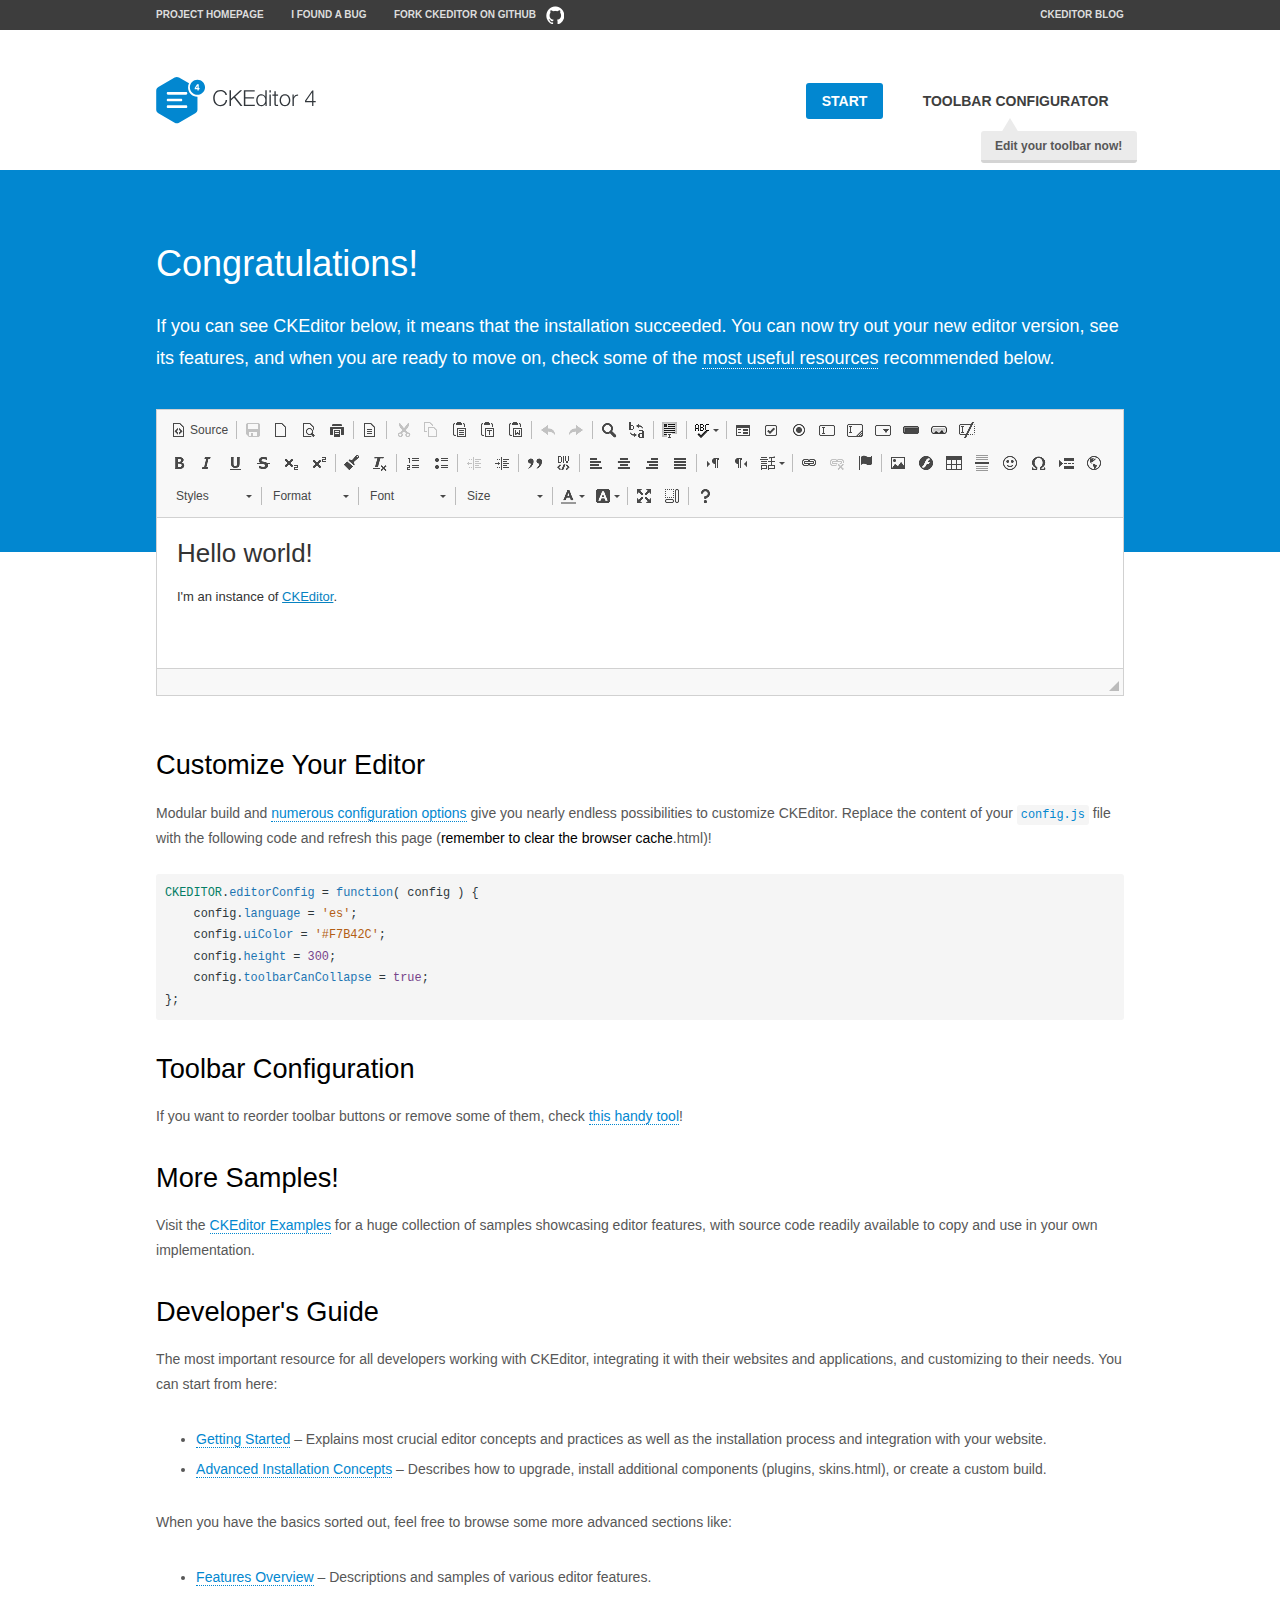
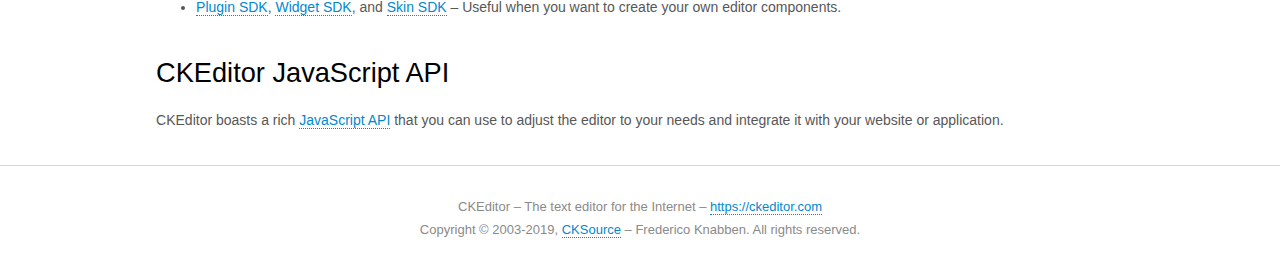
<file: admin/ckeditor/samples/index.html>
<!DOCTYPE html>
<!--
Copyright (c) 2003-2019, CKSource - Frederico Knabben. All rights reserved.
For licensing, see LICENSE.md or https://ckeditor.com/legal/ckeditor-oss-license
-->
<html lang="en">
<head>
	<meta charset="utf-8">
	<title>CKEditor Sample</title>
	<script src="../ckeditor.js"></script>
	<script src="js/sample.js"></script>
	<link rel="stylesheet" href="css/samples.css">
	<link rel="stylesheet" href="toolbarconfigurator/lib/codemirror/neo.css">
	<meta name="viewport" content="width=device-width,initial-scale=1">
	<meta name="description" content="Try the latest sample of CKEditor 4 and learn more about customizing your WYSIWYG editor with endless possibilities.">
</head>
<body id="main">

<nav class="navigation-a">
	<div class="grid-container">
		<ul class="navigation-a-left grid-width-70">
			<li><a href="https://ckeditor.com/ckeditor-4/">Project Homepage</a></li>
			<li><a href="https://github.com/ckeditor/ckeditor4/issues">I found a bug</a></li>
			<li><a href="https://github.com/ckeditor/ckeditor4" class="icon-pos-right icon-navigation-a-github">Fork CKEditor on GitHub</a></li>
		</ul>
		<ul class="navigation-a-right grid-width-30">
			<li><a href="https://ckeditor.com/blog/">CKEditor Blog</a></li>
		</ul>
	</div>
</nav>

<header class="header-a">
	<div class="grid-container">
		<h1 class="header-a-logo grid-width-30">
			<a href="index.html"><img src="img/logo.svg" onerror="this.src='img/logo.png'; this.onerror=null;" alt="CKEditor Sample"></a>
		</h1>

		<nav class="navigation-b grid-width-70">
			<ul>
				<li><a href="index.html" class="button-a button-a-background">Start</a></li>
				<li><a href="toolbarconfigurator/index.html" class="button-a">Toolbar configurator <span class="balloon-a balloon-a-nw">Edit your toolbar now!</span></a></li>
			</ul>
		</nav>
	</div>
</header>

<main>
	<div class="adjoined-top">
		<div class="grid-container">
			<div class="content grid-width-100">
				<h1>Congratulations!</h1>
				<p>
					If you can see CKEditor below, it means that the installation succeeded.
					You can now try out your new editor version, see its features, and when you are ready to move on, check some of the <a href="#sample-customize">most useful resources</a> recommended below.
				</p>
			</div>
		</div>
	</div>
	<div class="adjoined-bottom">
		<div class="grid-container">
			<div class="grid-width-100">
				<div id="editor">
					<h1>Hello world!</h1>
					<p>I'm an instance of <a href="https://ckeditor.com">CKEditor</a>.</p>
				</div>
			</div>
		</div>
	</div>

	<div class="grid-container">
		<div class="content grid-width-100">
			<section id="sample-customize">
				<h2>Customize Your Editor</h2>
				<p>Modular build and <a href="https://ckeditor.com/docs/ckeditor4/latest/guide/dev_configuration.html">numerous configuration options</a> give you nearly endless possibilities to customize CKEditor. Replace the content of your <code><a href="../config.js">config.js</a></code> file with the following code and refresh this page (<strong>remember to clear the browser cache</strong>.html)!</p>
		<pre class="cm-s-neo CodeMirror"><code><span style="padding-right: 0.1px;"><span class="cm-variable">CKEDITOR</span>.<span class="cm-property">editorConfig</span> <span class="cm-operator">=</span> <span class="cm-keyword">function</span>( <span class="cm-def">config</span> ) {</span>
<span style="padding-right: 0.1px;"><span class="cm-tab">	</span><span class="cm-variable-2">config</span>.<span class="cm-property">language</span> <span class="cm-operator">=</span> <span class="cm-string">'es'</span>;</span>
<span style="padding-right: 0.1px;"><span class="cm-tab">	</span><span class="cm-variable-2">config</span>.<span class="cm-property">uiColor</span> <span class="cm-operator">=</span> <span class="cm-string">'#F7B42C'</span>;</span>
<span style="padding-right: 0.1px;"><span class="cm-tab">	</span><span class="cm-variable-2">config</span>.<span class="cm-property">height</span> <span class="cm-operator">=</span> <span class="cm-number">300</span>;</span>
<span style="padding-right: 0.1px;"><span class="cm-tab">	</span><span class="cm-variable-2">config</span>.<span class="cm-property">toolbarCanCollapse</span> <span class="cm-operator">=</span> <span class="cm-atom">true</span>;</span>
<span style="padding-right: 0.1px;">};</span></code></pre>
			</section>

			<section>
				<h2>Toolbar Configuration</h2>
				<p>If you want to reorder toolbar buttons or remove some of them, check <a href="toolbarconfigurator/index.html">this handy tool</a>!</p>
			</section>

			<section>
				<h2>More Samples!</h2>
				<p>Visit the <a href="https://ckeditor.com/docs/ckeditor4/latest/examples/index.html">CKEditor Examples</a> for a huge collection of samples showcasing editor features, with source code readily available to copy and use in your own implementation.</p>
			</section>

			<section>
				<h2>Developer's Guide</h2>
				<p>The most important resource for all developers working with CKEditor, integrating it with their websites and applications, and customizing to their needs. You can start from here:</p>
				<ul>
					<li><a href="https://ckeditor.com/docs/ckeditor4/latest/guide/dev_installation.html">Getting Started</a> &ndash; Explains most crucial editor concepts and practices as well as the installation process and integration with your website.</li>
					<li><a href="https://ckeditor.com/docs/ckeditor4/latest/guide/dev_advanced_installation.html">Advanced Installation Concepts</a> &ndash; Describes how to upgrade, install additional components (plugins, skins.html), or create a custom build.</li>
				</ul>
					<p>When you have the basics sorted out, feel free to browse some more advanced sections like:</p>
				<ul>
					<li><a href="https://ckeditor.com/docs/ckeditor4/latest/features/index.html">Features Overview</a> &ndash; Descriptions and samples of various editor features.</li>
					<li><a href="https://ckeditor.com/docs/ckeditor4/latest/guide/plugin_sdk_intro.html">Plugin SDK</a>, <a href="https://ckeditor.com/docs/ckeditor4/latest/guide/widget_sdk_intro.html">Widget SDK</a>, and <a href="https://ckeditor.com/docs/ckeditor4/latest/guide/skin_sdk_intro.html">Skin SDK</a> &ndash; Useful when you want to create your own editor components.</li>
				</ul>
			</section>

			<section>
				<h2>CKEditor JavaScript API</h2>
				<p>CKEditor boasts a rich <a href="https://ckeditor.com/docs/ckeditor4/latest/api/index.html">JavaScript API</a> that you can use to adjust the editor to your needs and integrate it with your website or application.</p>
			</section>
		</div>
	</div>
</main>

<footer class="footer-a grid-container">
	<div class="grid-container">
		<p class="grid-width-100">
			CKEditor &ndash; The text editor for the Internet &ndash; <a class="samples" href="https://ckeditor.com/">https://ckeditor.com</a>
		</p>
		<p class="grid-width-100" id="copy">
			Copyright &copy; 2003-2019, <a class="samples" href="https://cksource.com/">CKSource</a> &ndash; Frederico Knabben. All rights reserved.
		</p>
	</div>
</footer>
<script>
	initSample();
</script>

</body>
</html>
</file>
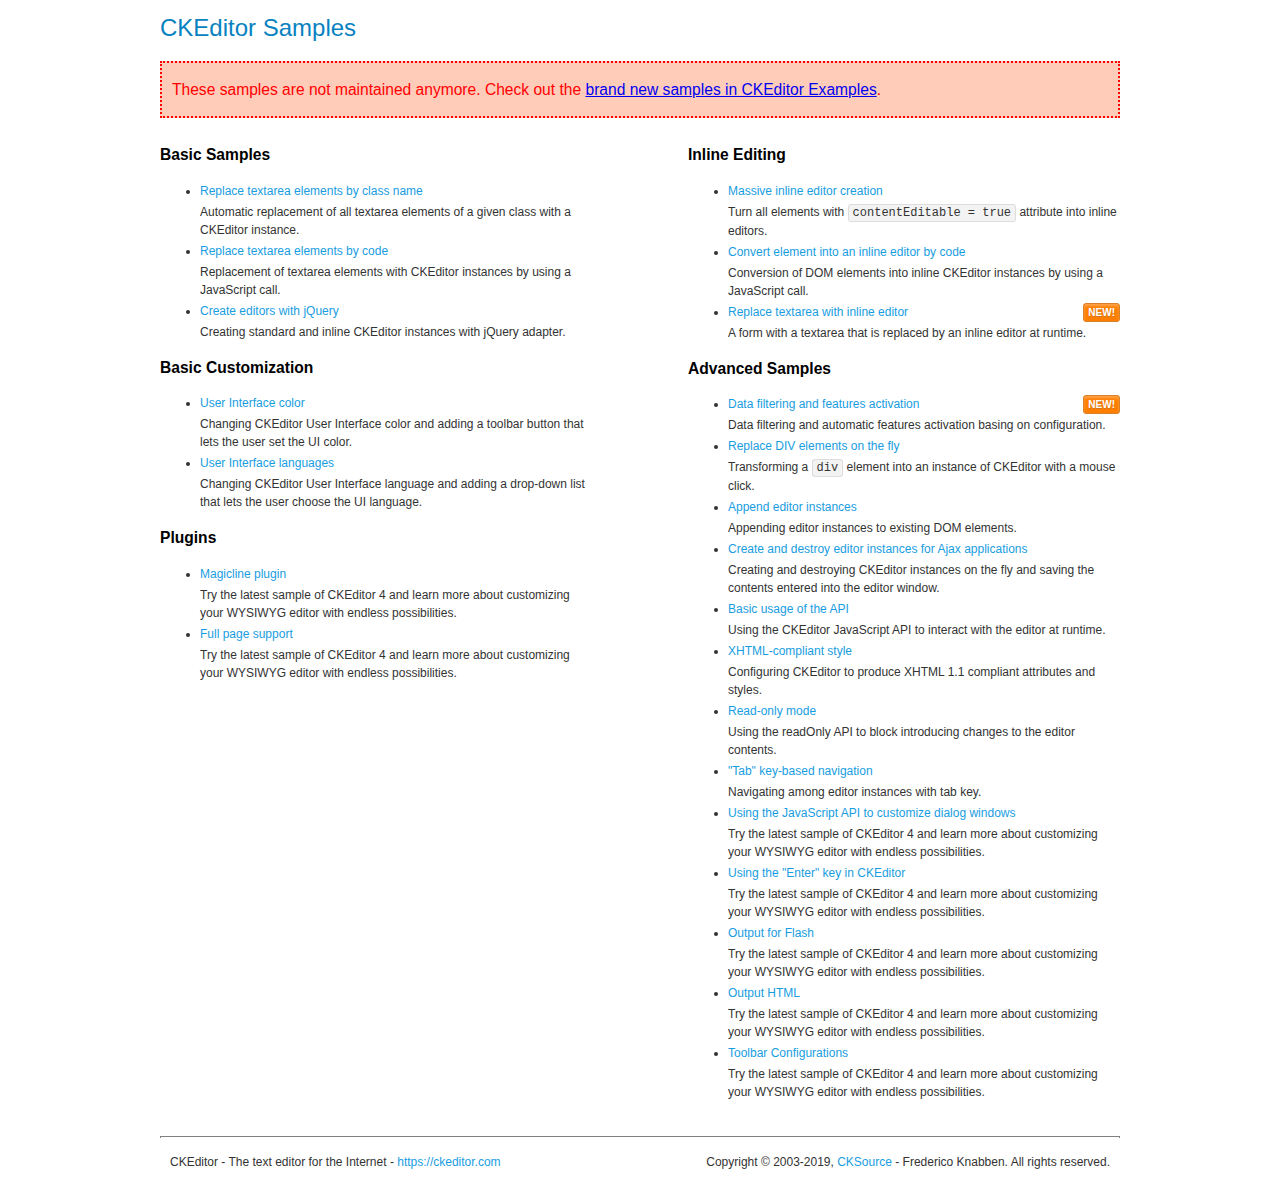
<file: admin/ckeditor/samples/old/index.html>
<!DOCTYPE html>
<!--
Copyright (c) 2003-2019, CKSource - Frederico Knabben. All rights reserved.
For licensing, see LICENSE.md or https://ckeditor.com/legal/ckeditor-oss-license
-->
<html lang="en">
<head>
	<meta charset="utf-8">
	<title>CKEditor Samples</title>
	<link rel="stylesheet" href="sample.css">
	<meta name="description" content="Try the latest sample of CKEditor 4 and learn more about customizing your WYSIWYG editor with endless possibilities.">
</head>
<body>
	<h1 class="samples">
		CKEditor Samples
	</h1>
	<div class="warning deprecated">
		These samples are not maintained anymore. Check out the <a href="https://ckeditor.com/docs/ckeditor4/latest/examples/index.html">brand new samples in CKEditor Examples</a>.
	</div>
	<div class="twoColumns">
		<div class="twoColumnsLeft">
			<h2 class="samples">
				Basic Samples
			</h2>
			<dl class="samples">
				<dt><a class="samples" href="replacebyclass.html">Replace textarea elements by class name</a></dt>
				<dd>Automatic replacement of all textarea elements of a given class with a CKEditor instance.</dd>

				<dt><a class="samples" href="replacebycode.html">Replace textarea elements by code</a></dt>
				<dd>Replacement of textarea elements with CKEditor instances by using a JavaScript call.</dd>

				<dt><a class="samples" href="jquery.html">Create editors with jQuery</a></dt>
				<dd>Creating standard and inline CKEditor instances with jQuery adapter.</dd>
			</dl>

			<h2 class="samples">
				Basic Customization
			</h2>
			<dl class="samples">
				<dt><a class="samples" href="uicolor.html">User Interface color</a></dt>
				<dd>Changing CKEditor User Interface color and adding a toolbar button that lets the user set the UI color.</dd>

				<dt><a class="samples" href="uilanguages.html">User Interface languages</a></dt>
				<dd>Changing CKEditor User Interface language and adding a drop-down list that lets the user choose the UI language.</dd>
			</dl>


			<h2 class="samples">Plugins</h2>
<dl class="samples">
<dt><a class="samples" href="magicline/magicline.html">Magicline plugin</a></dt>
<dd>Try the latest sample of CKEditor 4 and learn more about customizing your WYSIWYG editor with endless possibilities.</dd>

<dt><a class="samples" href="wysiwygarea/fullpage.html">Full page support</a></dt>
<dd>Try the latest sample of CKEditor 4 and learn more about customizing your WYSIWYG editor with endless possibilities.</dd>
</dl>
		</div>
		<div class="twoColumnsRight">
			<h2 class="samples">
				Inline Editing
			</h2>
			<dl class="samples">
				<dt><a class="samples" href="inlineall.html">Massive inline editor creation</a></dt>
				<dd>Turn all elements with <code>contentEditable = true</code> attribute into inline editors.</dd>

				<dt><a class="samples" href="inlinebycode.html">Convert element into an inline editor by code</a></dt>
				<dd>Conversion of DOM elements into inline CKEditor instances by using a JavaScript call.</dd>

				<dt><a class="samples" href="inlinetextarea.html">Replace textarea with inline editor</a> <span class="new">New!</span></dt>
				<dd>A form with a textarea that is replaced by an inline editor at runtime.</dd>

				
			</dl>

			<h2 class="samples">
				Advanced Samples
			</h2>
			<dl class="samples">
				<dt><a class="samples" href="datafiltering.html">Data filtering and features activation</a> <span class="new">New!</span></dt>
				<dd>Data filtering and automatic features activation basing on configuration.</dd>

				<dt><a class="samples" href="divreplace.html">Replace DIV elements on the fly</a></dt>
				<dd>Transforming a <code>div</code> element into an instance of CKEditor with a mouse click.</dd>

				<dt><a class="samples" href="appendto.html">Append editor instances</a></dt>
				<dd>Appending editor instances to existing DOM elements.</dd>

				<dt><a class="samples" href="ajax.html">Create and destroy editor instances for Ajax applications</a></dt>
				<dd>Creating and destroying CKEditor instances on the fly and saving the contents entered into the editor window.</dd>

				<dt><a class="samples" href="api.html">Basic usage of the API</a></dt>
				<dd>Using the CKEditor JavaScript API to interact with the editor at runtime.</dd>

				<dt><a class="samples" href="xhtmlstyle.html">XHTML-compliant style</a></dt>
				<dd>Configuring CKEditor to produce XHTML 1.1 compliant attributes and styles.</dd>

				<dt><a class="samples" href="readonly.html">Read-only mode</a></dt>
				<dd>Using the readOnly API to block introducing changes to the editor contents.</dd>

				<dt><a class="samples" href="tabindex.html">"Tab" key-based navigation</a></dt>
				<dd>Navigating among editor instances with tab key.</dd>


				
<dt><a class="samples" href="dialog/dialog.html">Using the JavaScript API to customize dialog windows</a></dt>
<dd>Try the latest sample of CKEditor 4 and learn more about customizing your WYSIWYG editor with endless possibilities.</dd>

<dt><a class="samples" href="enterkey/enterkey.html">Using the &quot;Enter&quot; key in CKEditor</a></dt>
<dd>Try the latest sample of CKEditor 4 and learn more about customizing your WYSIWYG editor with endless possibilities.</dd>

<dt><a class="samples" href="htmlwriter/outputforflash.html">Output for Flash</a></dt>
<dd>Try the latest sample of CKEditor 4 and learn more about customizing your WYSIWYG editor with endless possibilities.</dd>

<dt><a class="samples" href="htmlwriter/outputhtml.html">Output HTML</a></dt>
<dd>Try the latest sample of CKEditor 4 and learn more about customizing your WYSIWYG editor with endless possibilities.</dd>

<dt><a class="samples" href="toolbar/toolbar.html">Toolbar Configurations</a></dt>
<dd>Try the latest sample of CKEditor 4 and learn more about customizing your WYSIWYG editor with endless possibilities.</dd>

			</dl>
		</div>
	</div>
	<div id="footer">
		<hr>
		<p>
			CKEditor - The text editor for the Internet - <a class="samples" href="https://ckeditor.com/">https://ckeditor.com</a>
		</p>
		<p id="copy">
			Copyright &copy; 2003-2019, <a class="samples" href="https://cksource.com/">CKSource</a> - Frederico Knabben. All rights reserved.
		</p>
	</div>
</body>
</html>
</file>
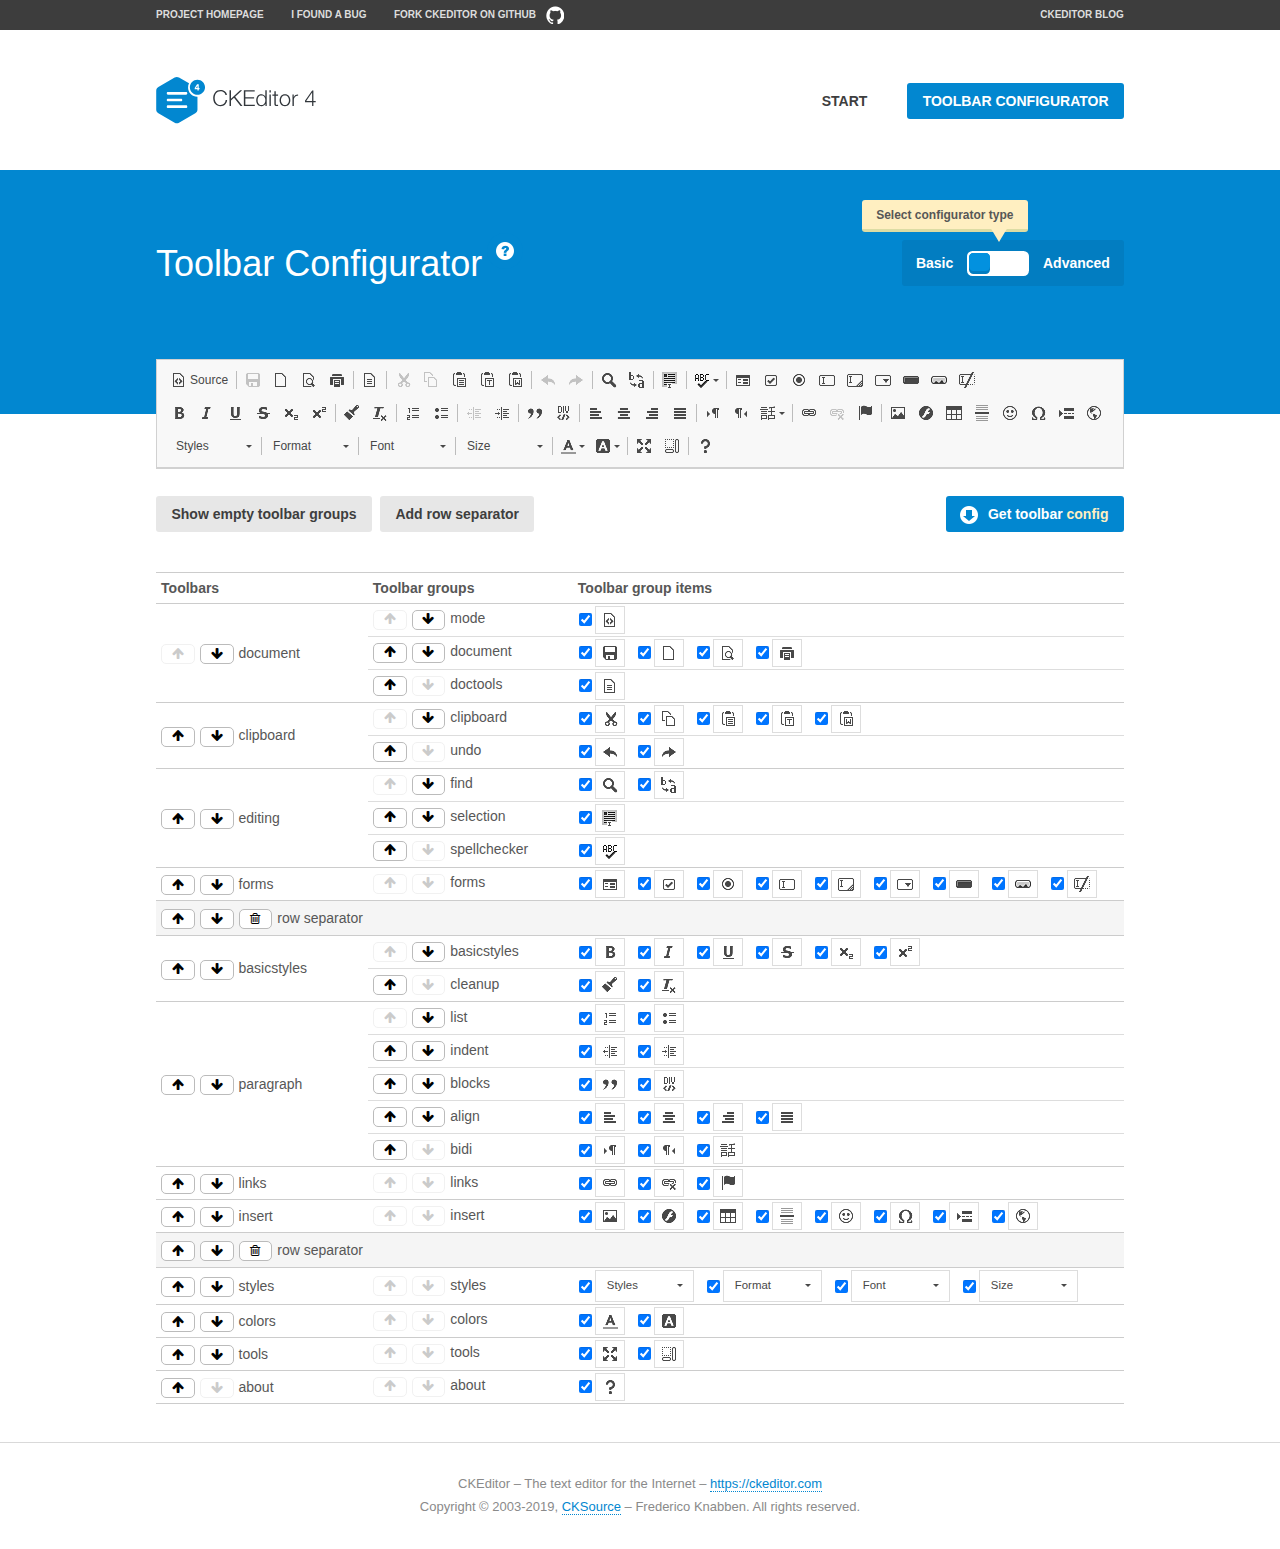
<file: admin/ckeditor/samples/toolbarconfigurator/index.html>
<!DOCTYPE html>
<!--
Copyright (c) 2003-2019, CKSource - Frederico Knabben. All rights reserved.
For licensing, see LICENSE.md or https://ckeditor.com/legal/ckeditor-oss-license
-->
<!--[if IE 8]><html class="ie8"><![endif]-->
<!--[if gt IE 8]><html><![endif]-->
<!--[if !IE]><!--><html lang="en"><!--<![endif]-->
<head>
	<meta charset="utf-8">
	<title>Toolbar Configurator</title>
	<script src="../../ckeditor.js"></script>
	<script>
		if ( CKEDITOR.env.ie && CKEDITOR.env.version < 9 )
			CKEDITOR.tools.enableHtml5Elements( document );
	</script>
	<link rel="stylesheet" href="lib/codemirror/codemirror.css">
	<link rel="stylesheet" href="lib/codemirror/show-hint.css">
	<link rel="stylesheet" href="lib/codemirror/neo.css">
	<link rel="stylesheet" href="css/fontello.css">
	<link rel="stylesheet" href="../css/samples.css">
	<meta name="description" content="Try the latest sample of CKEditor 4 and learn more about customizing your WYSIWYG editor with endless possibilities.">
</head>
<body id="toolbar">

<nav class="navigation-a">
	<div class="grid-container">
		<ul class="navigation-a-left grid-width-70">
			<li><a href="https://ckeditor.com/ckeditor-4/">Project Homepage</a></li>
			<li><a href="https://github.com/ckeditor/ckeditor4/issues">I found a bug</a></li>
			<li><a href="https://github.com/ckeditor/ckeditor4" class="icon-pos-right icon-navigation-a-github">Fork CKEditor on GitHub</a></li>
		</ul>
		<ul class="navigation-a-right grid-width-30">
			<li><a href="https://ckeditor.com/blog/">CKEditor Blog</a></li>
		</ul>
	</div>
</nav>

<header class="header-a">
	<div class="grid-container">
		<h1 class="header-a-logo grid-width-30">
			<a href="../index.html"><img src="../img/logo.svg" onerror="this.src='../img/logo.png'; this.onerror=null;" alt="CKEditor Logo"></a>
		</h1>
		<nav class="navigation-b grid-width-70">
			<ul>
				<li><a href="../index.html"  class="button-a">Start</a></li>
				<li><a href="index.html"  class="button-a button-a-background">Toolbar configurator</a></li>
			</ul>
		</nav>
	</div>
</header>

<main>
	<div class="adjoined-top">
		<div class="grid-container">
			<div class="content grid-width-100">
				<div class="grid-container-nested">
					<h1 class="grid-width-60">
						Toolbar Configurator
						<a href="#help-content" type="button" title="Configurator help" id="help" class="button-a button-a-background button-a-no-text icon-pos-left icon-question-mark">Help</a>
					</h1>

					<div class="grid-width-40 grid-switch-magic">
						<div class="switch">
							<span class="balloon-a balloon-a-se">Select configurator type</span>
							<input type="radio" name="radio" data-num="1" id="radio-basic" />
							<input type="radio" name="radio" data-num="2" id="radio-advanced" />
							<label data-for="1" for="radio-basic">Basic</label>
							<span class="switch-inner">
								<span class="handler"></span>
							</span>
							<label data-for="2" for="radio-advanced">Advanced</label>
						</div>
					</div>
				</div>
			</div>
		</div>
	</div>
	<div class="adjoined-bottom">
		<div class="grid-container">
			<div class="grid-width-100">
				<div class="editors-container">
					<div id="editor-basic"></div>
					<div id="editor-advanced"></div>
				</div>
			</div>
		</div>
	</div>

	<div class="grid-container configurator">
		<div class="content grid-width-100">
			<div class="configurator">
				<div>
					<div id="toolbarModifierWrapper"></div>
				</div>
			</div>
		</div>
	</div>

	<div id="help-content">
		<div class="grid-container">
			<div class="grid-width-100">
				<h2>What Am I Doing Here?</h2>

				<div class="grid-container grid-container-nested">
					<div class="basic">
						<div class="grid-width-50">
							<p>Arrange <a href="https://ckeditor.com/docs/ckeditor4/latest/api/CKEDITOR_config.html#cfg-toolbarGroups">toolbar groups</a>, toggle <a href="https://ckeditor.com/docs/ckeditor4/latest/api/CKEDITOR_config.html#cfg-removeButtons">button visibility</a> according to your needs and get your toolbar configuration.</p>
							<p>You can replace the content of the <a href="../../config.js"><code>config.js</code></a> file with the generated configuration. If you already set some configuration options you will need to merge both configurations.</p>
						</div>
						<div class="grid-width-50">
							<p>Read more about different ways of <a href="https://ckeditor.com/docs/ckeditor4/latest/guide/dev_configuration.html">setting configuration</a> and do not forget about <strong>clearing browser cache</strong>.</p>
							<p>Arranging toolbar groups is the recommended way of configuring the toolbar, but if you need more freedom you can use the <a href="#advanced">advanced configurator</a>.</p>
						</div>
					</div>
					<div class="advanced" style="display: none;">
						<div class="grid-width-50">
							<p>With this code editor you can edit your <a href="https://ckeditor.com/docs/ckeditor4/latest/api/CKEDITOR_config.html#cfg-toolbar">toolbar configuration</a> live.</p>
							<p>You can replace the content of the <a href="../../config.js"><code>config.js</code></a> file with the generated configuration. If you already set some configuration options you will need to merge both configurations.</p>
						</div>
						<div class="grid-width-50">
							<p>Read more about different ways of <a href="https://ckeditor.com/docs/ckeditor4/latest/guide/dev_configuration.html">setting configuration</a> and do not forget about <strong>clearing browser cache</strong>.</p>
						</div>
					</div>
				</div>

				<p class="grid-container grid-container-nested">
					<button type="button" class="help-content-close grid-width-100 button-a button-a-background">Got it. Let's play!</button>
				</p>
			</div>
		</div>
	</div>
</main>

<footer class="footer-a grid-container">
	<p class="grid-width-100">
		CKEditor &ndash; The text editor for the Internet &ndash; <a class="samples" href="https://ckeditor.com/">https://ckeditor.com</a>
	</p>
	<p class="grid-width-100" id="copy">
		Copyright &copy; 2003-2019, <a class="samples" href="https://cksource.com/">CKSource</a> &ndash; Frederico Knabben. All rights reserved.
	</p>
</footer>

<script src="lib/codemirror/codemirror.js"></script>
<script src="lib/codemirror/javascript.js"></script>
<script src="lib/codemirror/show-hint.js"></script>

<script src="js/fulltoolbareditor.js"></script>
<script src="js/abstracttoolbarmodifier.js"></script>
<script src="js/toolbarmodifier.js"></script>
<script src="js/toolbartextmodifier.js"></script>
<script src="../js/sf.js"></script>

<script>
	( function() {
		'use strict';

		var mode = ( window.location.hash.substr( 1 ) === 'advanced' ) ? 'advanced' : 'basic',
			configuratorSection = CKEDITOR.document.findOne( 'main > .grid-container.configurator' ),
			basicInstruction = CKEDITOR.document.findOne( '#help-content .basic' ),
			advancedInstruction = CKEDITOR.document.findOne( '#help-content .advanced' ),

			// Configurator mode switcher.
			modeSwitchBasic = CKEDITOR.document.getById( 'radio-basic' ),
			modeSwitchAdvanced = CKEDITOR.document.getById( 'radio-advanced' );

		// Initial setup
		function updateSwitcher() {
			if ( mode === 'advanced' ) {
				modeSwitchAdvanced.$.checked = true;
			} else {
				modeSwitchBasic.$.checked = true;
			}
		}

		updateSwitcher();

		CKEDITOR.document.getWindow().on( 'hashchange', function( e ) {
			var hash = window.location.hash.substr( 1 );
			if ( !( hash === 'advanced' || hash === 'basic' ) ) {
				return;
			}
			mode = hash;
			onToolbarsDone( mode );
		} );

		CKEDITOR.document.getWindow().on( 'resize', function() {
			updateToolbar( ( mode === 'basic' ? toolbarModifier : toolbarTextModifier )[ 'editorInstance' ] );
		} );

		function onRefresh( modifier ) {
			modifier = modifier || this;

			if ( mode === 'basic' && modifier instanceof ToolbarConfigurator.ToolbarTextModifier ) {
				return;
			}

			// CodeMirror container becomes visible, so we need to refresh and to avoid rendering problems.
			if ( mode === 'advanced' && modifier instanceof ToolbarConfigurator.ToolbarTextModifier ) {
				modifier.codeContainer.refresh();
			}

			updateToolbar( modifier.editorInstance );
		}

		function updateToolbar( editor ) {
			var editorContainer = editor.container;

			// Not always editor is loaded.
			if ( !editorContainer ) {
				return;
			}

			var displayStyle = editorContainer.getStyle( 'display' );

			editorContainer.setStyle( 'display', 'block' );

			var newHeight = editorContainer.getSize( 'height' );

			var newMarginTop = parseInt( editorContainer.getComputedStyle( 'margin-top' ), 10 );
			newMarginTop = ( isNaN( newMarginTop ) ? 0 : Number( newMarginTop ) );

			var newMarginBottom = parseInt( editorContainer.getComputedStyle( 'margin-bottom' ), 10 );
			newMarginBottom = ( isNaN( newMarginBottom ) ? 0 : Number( newMarginBottom ) );

			var result = newHeight + newMarginTop + newMarginBottom;

			editorContainer.setStyle( 'display', displayStyle );

			editor.container.getAscendant( 'div' ).setStyle( 'height', result + 'px' );
		}

		var toolbarModifier = new ToolbarConfigurator.ToolbarModifier( 'editor-basic' );

		var done = 0;
		toolbarModifier.init( onToolbarInit );
		toolbarModifier.onRefresh = onRefresh;

		CKEDITOR.document.getById( 'toolbarModifierWrapper' ).append( toolbarModifier.mainContainer );

		var toolbarTextModifier = new ToolbarConfigurator.ToolbarTextModifier( 'editor-advanced' );
		toolbarTextModifier.init( onToolbarInit );
		toolbarTextModifier.onRefresh = onRefresh;

		function onToolbarInit() {
			if ( ++done === 2 ) {
				onToolbarsDone();

				positionSticky.watch( CKEDITOR.document.findOne( '.toolbar' ), function() {
					return mode === 'advanced';
				} );
			}
		}

		function onToolbarsDone() {
			if ( mode === 'basic' ) {
				toggleModeBasic( false );
			} else {
				toggleModeAdvanced( false );
			}

			updateSwitcher();

			setTimeout( function() {
				CKEDITOR.document.findOne( '.editors-container' ).addClass( 'active' );
				CKEDITOR.document.findOne( '#toolbarModifierWrapper' ).addClass( 'active' );
			}, 200 );
		}

		CKEDITOR.document.getById( 'toolbarModifierWrapper' ).append( toolbarTextModifier.mainContainer );

		function toogleModeSwitch( onElement, offElement, onModifier, offModifier ) {
			onElement.addClass( 'fancy-button-active' );
			offElement.removeClass( 'fancy-button-active' );

			onModifier.showUI();
			offModifier.hideUI();
		}

		function toggleModeBasic( callOnRefresh ) {
			callOnRefresh = ( callOnRefresh !== false );
			mode = 'basic';
			window.location.hash = '#basic';
			toogleModeSwitch( modeSwitchBasic, modeSwitchAdvanced, toolbarModifier, toolbarTextModifier );

			configuratorSection.removeClass( 'freed-width' );
			basicInstruction.show();
			advancedInstruction.hide();

			callOnRefresh && onRefresh( toolbarModifier );
		}

		function toggleModeAdvanced( callOnRefresh ) {
			callOnRefresh = ( callOnRefresh !== false );
			mode = 'advanced';
			window.location.hash = '#advanced';
			toogleModeSwitch( modeSwitchAdvanced, modeSwitchBasic, toolbarTextModifier, toolbarModifier );

			configuratorSection.addClass( 'freed-width' );
			advancedInstruction.show();
			basicInstruction.hide();

			callOnRefresh && onRefresh( toolbarTextModifier );
		}

		modeSwitchBasic.on( 'click', toggleModeBasic );
		modeSwitchAdvanced.on( 'click', toggleModeAdvanced );

		//
		// Position:sticky for the toolbar.
		//

		// Will make elements behave like they were styled with position:sticky.
		var positionSticky = {
			// Store object: {
			// 		element: CKEDITOR.dom.element, // Element which will float.
			// 		placeholder: CKEDITOR.dom.element, // Placeholder which is place to prevent page bounce.
			// 		isFixed: boolean // Whether element float now.
			// }
			watched: [],

			active: [],

			staticContainer: null,

			init: function() {
				var element = CKEDITOR.dom.element.createFromHtml(
					'<div class="staticContainer">' +
						'<div class="grid-container" >' +
							'<div class="grid-width-100">' +
								'<div class="inner"></div>' +
							'</div>' +
						'</div>' +
					'</div>' );

				this.staticContainer = element.findOne( '.inner' );

				CKEDITOR.document.getBody().append( element );
			},

			watch: function( element, preventFunc ) {
				this.watched.push( {
					element: element,
					placeholder: new CKEDITOR.dom.element( 'div' ),
					isFixed: false,
					preventFunc: preventFunc
				} );
			},

			checkAll: function() {
				for ( var i = 0; i < this.watched.length; i++ ) {
					this.check( this.watched[ i ] );
				}
			},

			check: function( element ) {
				var isFixed = element.isFixed;
				var shouldBeFixed = this.shouldBeFixed( element );

				// Nothing to be done.
				if ( isFixed === shouldBeFixed ) {
					return;
				}

				var placeholder = element.placeholder;

				if ( isFixed ) {
					// Unfixing.

					element.element.insertBefore( placeholder );
					placeholder.remove();

					element.element.removeStyle( 'margin' );

					this.active.splice( CKEDITOR.tools.indexOf( this.active, element ), 1 );

				} else {
					// Fixing.
					placeholder.setStyle( 'width', element.element.getSize( 'width' ) + 'px' );
					placeholder.setStyle( 'height', element.element.getSize( 'height' ) + 'px' );
					placeholder.setStyle( 'margin-bottom', element.element.getComputedStyle( 'margin-bottom' ) );
					placeholder.setStyle( 'display', element.element.getComputedStyle( 'display' ) );
					placeholder.insertAfter( element.element );

					this.staticContainer.append( element.element );

					this.active.push( element );
				}

				element.isFixed = !element.isFixed;
			},

			shouldBeFixed: function( element ) {
				if ( element.preventFunc && element.preventFunc() ) {
					return false;
				}

				// If element is already fixed we are checking it's placeholder.
				var related = ( element.isFixed ? element.placeholder : element.element ),
					clientRect = related.$.getBoundingClientRect(),
					staticHeight = this.staticContainer.getSize('height' ),
					elemHeight = element.element.getSize( 'height' );

				if ( element.isFixed ) {
					return ( clientRect.top + elemHeight < staticHeight );
				} else {
					return ( clientRect.top < staticHeight );
				}
			}
		};

		positionSticky.init();

		CKEDITOR.document.getWindow().on( 'scroll',
			new CKEDITOR.tools.eventsBuffer( 100, positionSticky.checkAll, positionSticky ).input
		);

		// Make the toolbar sticky.
		positionSticky.watch( CKEDITOR.document.findOne( '.editors-container' ) );

		// Help button and help-content.
		( function() {
			var helpButton = CKEDITOR.document.getById( 'help' ),
				helpContent = CKEDITOR.document.getById( 'help-content' );

			// Don't show help button on IE8 because it's unsupported by Pico Modal.
			if ( CKEDITOR.env.ie && CKEDITOR.env.version == 8 ) {
				helpButton.hide();
			} else {
				// Display help modal when the button is clicked.
				helpButton.on( 'click', function( evt ) {
					SF.modal( {
						// Clone modal content from DOM.
						content: helpContent.getHtml(),

						afterCreate: function( modal ) {
							// Enable modal content button to close the modal.
							new CKEDITOR.dom.element( modal.modalElem() ).findOne( '.help-content-close' ).once( 'click', modal.close );
						}
					} ).show();
				} );
			}
		} )();
	} )();
</script>
</body>
</html>
</file>
<file: admin/ckeditor/samples/css/samples.css>
/**
 * @license Copyright (c) 2003-2019, CKSource - Frederico Knabben. All rights reserved.
 * For licensing, see LICENSE.md or https://ckeditor.com/legal/ckeditor-oss-license
 */
@media (max-width: 900px) {
  .global-is-mobile-hidden {
    display: none !important;
  }
}
article,
aside,
details,
figcaption,
figure,
footer,
header,
hgroup,
main,
menu,
nav,
section {
  display: block;
}
body,
html {
  margin: 0;
  padding: 0;
  font: 16px / 1.8 Arial, 'Helvetica Neue', Helvetica, sans-serif;
  font-weight: 300;
  color: #575757;
}
.grid-width-10 {
  width: 10%;
}
.grid-width-20 {
  width: 20%;
}
.grid-width-30 {
  width: 30%;
}
.grid-width-40 {
  width: 40%;
}
.grid-width-50 {
  width: 50%;
}
.grid-width-60 {
  width: 60%;
}
.grid-width-70 {
  width: 70%;
}
.grid-width-80 {
  width: 80%;
}
.grid-width-90 {
  width: 90%;
}
.grid-width-100 {
  width: 100%;
}
@media (max-width: 900px) {
  .grid-width-10,
  .grid-width-20,
  .grid-width-30,
  .grid-width-40,
  .grid-width-50,
  .grid-width-60,
  .grid-width-70,
  .grid-width-80,
  .grid-width-90,
  .grid-width-100 {
    width: 100%;
  }
}
*[class*="grid-width"] {
  -webkit-box-sizing: border-box;
  -moz-box-sizing: border-box;
  box-sizing: border-box;
  padding-left: 4%;
  padding-right: 4%;
  float: left;
}
*[class*="grid-width"]:after,
.grid-container:after,
*[class*="grid-width"]:before,
.grid-container:before {
  content: '';
  display: block;
  overflow: hidden;
  visibility: hidden;
  font-size: 0;
  line-height: 0;
  width: 0;
  height: 0;
}
*[class*="grid-width"]:after,
.grid-container:after {
  clear: both;
}
.grid-container {
  -webkit-box-sizing: border-box;
  -moz-box-sizing: border-box;
  box-sizing: border-box;
  margin-left: auto;
  margin-right: auto;
}
.grid-container-nested *[class*="grid-width"]:first-child {
  padding-left: 0;
}
.grid-container-nested *[class*="grid-width"]:last-child {
  padding-right: 0;
}
@media (max-width: 900px) {
  .grid-container-nested *[class*="grid-width"]:first-child {
    padding-left: 4%;
  }
  .grid-container-nested *[class*="grid-width"]:last-child {
    padding-right: 4%;
  }
}
.header-a {
  min-height: 140px;
  overflow: hidden;
}
.header-a .header-a-logo {
  margin: 40px 0 0;
}
@media (max-width: 900px) {
  .header-a .header-a-logo {
    text-align: center;
  }
}
.header-a .header-a-logo img {
  border: transparent;
}
.navigation-a {
  height: 30px;
  background: #3D3D3D;
  position: absolute;
  left: 0;
  right: 0;
  top: 0;
  padding: 0;
  overflow: hidden;
}
@media (max-width: 900px) {
  .navigation-a {
    text-align: center;
  }
}
.navigation-a ul {
  list-style: none;
  margin: 0;
  overflow: hidden;
}
.navigation-a ul li,
.navigation-a ul li a {
  display: inline-block;
}
@media (max-width: 900px) {
  .navigation-a ul {
    width: auto;
    text-overflow: ellipsis;
    white-space: nowrap;
    display: inline-block;
    float: none;
  }
  .navigation-a ul:before,
  .navigation-a ul:after {
    display: none;
  }
}
.navigation-a ul.navigation-a-left {
  text-align: left;
}
@media (max-width: 900px) {
  .navigation-a ul.navigation-a-left {
    padding-right: 0;
  }
}
.navigation-a ul.navigation-a-right {
  text-align: right;
}
@media (max-width: 900px) {
  .navigation-a ul.navigation-a-right {
    padding-left: 23px;
  }
}
.navigation-a ul li + li {
  margin-left: 23px;
}
.navigation-a ul li a {
  font-size: 10px;
  font-size: 0.625rem;
  line-height: 18px;
  line-height: 1.13rem;
  line-height: 30px;
  float: left;
  color: #ddd;
  font-weight: bold;
  text-decoration: none;
  text-transform: uppercase;
}
.navigation-a ul li a:hover {
  cursor: pointer;
  color: #fff;
}
.icon-navigation-a-github:before,
.icon-navigation-a-github:after {
  background-image: url("[data-uri]");
}
.navigation-b {
  text-align: right;
  margin: 52px 0 0;
  overflow: visible;
}
@media (max-width: 900px) {
  .navigation-b {
    text-align: center;
    margin-top: 20px;
    padding: 0;
  }
}
.navigation-b ul {
  padding: 0;
  list-style: none;
  margin: 0;
  overflow: visible;
}
.navigation-b ul li,
.navigation-b ul li a {
  display: inline-block;
}
@media (max-width: 900px) {
  .navigation-b ul {
    display: table;
    width: 100%;
    padding-bottom: 1.5em;
  }
}
@media (max-width: 900px) {
  .navigation-b ul li {
    display: table-row;
  }
}
.navigation-b ul li + li {
  margin-left: 20px;
}
@media (max-width: 900px) {
  .navigation-b ul li + li {
    margin-left: 0;
  }
}
.navigation-b ul li a {
  -webkit-box-sizing: border-box;
  -moz-box-sizing: border-box;
  box-sizing: border-box;
  text-transform: uppercase;
  text-decoration: none;
  outline: none;
}
@media (max-width: 900px) {
  .navigation-b ul li a {
    width: 100%;
    -webkit-border-radius: 0;
    -webkit-background-clip: padding-box;
    -moz-border-radius: 0;
    -moz-background-clip: padding;
    border-radius: 0;
    background-clip: padding-box;
  }
}
.footer-a {
  font-size: 13px;
  font-size: 0.8125rem;
  line-height: 23.4px;
  line-height: 1.46rem;
  padding-top: 2.25em;
  padding-bottom: 2.25em;
  overflow: hidden;
  color: #8a8a8a;
}
.footer-a a {
  color: #0287D0;
  text-decoration: none;
  border-bottom: 1px dotted #0287D0;
}
.footer-a a:hover {
  color: #0277b7;
}
.footer-a p {
  margin: 0;
  display: inline-block;
  text-align: center;
}
.content {
  font-size: 14px;
  font-size: 0.875rem;
  line-height: 25.2px;
  line-height: 1.57rem;
  overflow: hidden;
  padding-top: 1.5em;
  padding-bottom: 1.5em;
}
.content p {
  margin: 0.75em 0;
}
.content ul,
.content ol,
.content pre,
.content blockquote,
.content textarea:not([class^="cke"]),
.content .cke {
  margin: 1.875em 0;
}
.content code,
.content kbd {
  -webkit-border-radius: 3px;
  -webkit-background-clip: padding-box;
  -moz-border-radius: 3px;
  -moz-background-clip: padding;
  border-radius: 3px;
  background-clip: padding-box;
  padding: 3px 4px;
}
.content pre,
.content code,
.content kbd,
.content blockquote {
  background: #f5f5f5;
}
.content blockquote,
.content pre {
  background: none;
  border-left: 4px solid #0287D0;
  padding: 1.5em 2.25em;
}
.content p a,
.content ul a,
.content ol a,
.content blockquote a,
.content h1 a,
.content h2 a,
.content h3 a,
.content h4 a,
.content h5 a {
  color: #0287D0;
  text-decoration: none;
  border-bottom: 1px dotted #0287D0;
}
.content p a:hover,
.content ul a:hover,
.content ol a:hover,
.content blockquote a:hover,
.content h1 a:hover,
.content h2 a:hover,
.content h3 a:hover,
.content h4 a:hover,
.content h5 a:hover {
  color: #0277b7;
}
.content h1,
.content h2,
.content h3,
.content h4,
.content h5 {
  color: #000;
  font-weight: 100;
}
.content h1 code,
.content h2 code,
.content h3 code,
.content h4 code,
.content h5 code,
.content h1 kbd,
.content h2 kbd,
.content h3 kbd,
.content h4 kbd,
.content h5 kbd {
  font-size: inherit;
}
.content h1 a.content-heading-anchor,
.content h2 a.content-heading-anchor,
.content h3 a.content-heading-anchor,
.content h4 a.content-heading-anchor,
.content h5 a.content-heading-anchor {
  font-weight: 100;
  vertical-align: middle;
  opacity: 0;
  border: 0;
}
.content h1:hover a.content-heading-anchor,
.content h2:hover a.content-heading-anchor,
.content h3:hover a.content-heading-anchor,
.content h4:hover a.content-heading-anchor,
.content h5:hover a.content-heading-anchor {
  opacity: 1;
}
.content h1:target a,
.content h2:target a,
.content h3:target a,
.content h4:target a,
.content h5:target a {
  -webkit-animation: targetLinkOpacity 0.5s linear alternate;
  -moz-animation: targetLinkOpacity 0.5s linear alternate;
  -o-animation: targetLinkOpacity 0.5s linear alternate;
  animation: targetLinkOpacity 0.5s linear alternate;
  opacity: 1;
}
.content input,
.content select,
.content textarea:not([class^="cke"]) {
  -webkit-border-radius: 3px;
  -webkit-background-clip: padding-box;
  -moz-border-radius: 3px;
  -moz-background-clip: padding;
  border-radius: 3px;
  background-clip: padding-box;
  -webkit-box-shadow: inset 0 1px 1px rgba(0, 0, 0, 0.08);
  -moz-box-shadow: inset 0 1px 1px rgba(0, 0, 0, 0.08);
  box-shadow: inset 0 1px 1px rgba(0, 0, 0, 0.08);
  font: inherit;
  color: inherit;
  border: 1px solid #D9D9D9;
  padding: .2em .5em;
}
.content input:focus,
.content select:focus,
.content textarea:not([class^="cke"]):focus {
  border-color: #66afe9;
  outline: 0;
  -webkit-box-shadow: inset 0 1px 1px rgba(0, 0, 0, 0.08), 0 0 8px #93c6ef;
  -moz-box-shadow: inset 0 1px 1px rgba(0, 0, 0, 0.08), 0 0 8px #93c6ef;
  box-shadow: inset 0 1px 1px rgba(0, 0, 0, 0.08), 0 0 8px #93c6ef;
}
.content abbr {
  border-bottom: 1px dotted #666;
  cursor: pointer;
}
.content blockquote {
  font-style: italic;
  font-family: Georgia, Times, "Times New Roman", serif;
  font-size: 16px;
  font-size: 1rem;
  line-height: 28.8px;
  line-height: 1.8rem;
}
.content em {
  font-style: italic;
}
.content h1 {
  font-size: 36px;
  font-size: 2.25rem;
  line-height: 64.8px;
  line-height: 4.05rem;
  margin: 1.125em 0 0;
}
.content h2 {
  font-size: 27.2px;
  font-size: 1.7rem;
  line-height: 48.96px;
  line-height: 3.06rem;
  margin: 0.9em 0 0;
}
.content h3 {
  font-size: 24px;
  font-size: 1.5rem;
  line-height: 43.2px;
  line-height: 2.7rem;
  font-weight: 500;
  margin: 0.75em 0 0;
}
.content h4 {
  font-size: 19.2px;
  font-size: 1.2rem;
  line-height: 34.56px;
  line-height: 2.16rem;
  font-weight: 500;
  margin: 0.75em 0 0;
}
.content h5 {
  font-size: 17.6px;
  font-size: 1.1rem;
  line-height: 31.68px;
  line-height: 1.98rem;
  font-weight: 500;
  margin: 0.75em 0 0;
}
.content hr {
  border: 0;
  border-top: 4px solid #D9D9D9;
  margin: 1.5em 0;
}
.content input[type="text"] {
  height: 1.8em;
  line-height: 1.8em;
}
.content input[type="button"] {
  -webkit-appearance: button;
  -moz-appearance: button;
  appearance: button;
}
.content kbd {
  font-size: 12px;
  font-size: 0.75rem;
  line-height: 21.6px;
  line-height: 1.35rem;
  font-family: Arial, 'Helvetica Neue', Helvetica, sans-serif;
  padding: 2px 6px;
  -webkit-box-shadow: 0 0 4px #fff inset, 0 2px 0 #D9D9D9;
  -moz-box-shadow: 0 0 4px #fff inset, 0 2px 0 #D9D9D9;
  box-shadow: 0 0 4px #fff inset, 0 2px 0 #D9D9D9;
}
.content p img {
  vertical-align: middle;
}
.content p pre {
  padding: 1.5em;
}
.content pre {
  padding: 0;
  border: 0;
  tab-size: 4;
  -o-tab-size: 4;
  -moz-tab-size: 4;
}
.content pre,
.content code {
  font-size: 11.89px;
  font-size: 0.743rem;
  line-height: 21.4px;
  line-height: 1.34rem;
  font-family: Consolas, Menlo, Monaco, Lucida Console, Liberation Mono, DejaVu Sans Mono, Bitstream Vera Sans Mono, Courier New, monospace, serif;
}
.content pre a,
.content code a {
  border: 0;
}
.content pre code {
  padding: 0.75em;
  display: block;
}
.content strong {
  color: #000;
}
.content ul ul,
.content ol ul,
.content ul ol,
.content ol ol {
  margin: 0.75em 0;
}
.content ul li,
.content ol li {
  font-size: 14px;
  font-size: 0.875rem;
  line-height: 30.24px;
  line-height: 1.89rem;
}
.content textarea:not([class^="cke"]) {
  width: 100%;
}
.content div.todo {
  border: 2px dotted #444;
  padding: 10px;
  margin: 60px 0 10px 0;
  /* Remove me some day */
}
.content div.todo:before {
  content: "TODO";
  font-weight: bold;
}
body a.button-a,
body button.button-a,
body input.button-a {
  -webkit-border-radius: 3px;
  -webkit-background-clip: padding-box;
  -moz-border-radius: 3px;
  -moz-background-clip: padding;
  border-radius: 3px;
  background-clip: padding-box;
  font-size: 14px;
  font-size: 0.875rem;
  line-height: 25.2px;
  line-height: 1.57rem;
  height: 36px;
  line-height: 36px;
  padding: 0 1.1em;
  font-weight: 700;
  color: #3e3e3e;
  white-space: nowrap;
  text-decoration: none;
  display: inline-block;
  cursor: pointer;
  border: 0;
  vertical-align: middle;
  margin: 1px 0;
  background: transparent;
}
body a.button-a.icon-pos-left,
body button.button-a.icon-pos-left,
body input.button-a.icon-pos-left {
  padding-left: .8em;
}
body a.button-a.icon-pos-right,
body button.button-a.icon-pos-right,
body input.button-a.icon-pos-right {
  padding-right: .8em;
}
body a.button-a.button-a-no-text,
body button.button-a.button-a-no-text,
body input.button-a.button-a-no-text {
  -webkit-border-radius: 100px;
  -webkit-background-clip: padding-box;
  -moz-border-radius: 100px;
  -moz-background-clip: padding;
  border-radius: 100px;
  background-clip: padding-box;
  width: 36px;
  padding: 0;
  text-indent: -999px;
  overflow: hidden;
  position: relative;
  text-align: center;
}
body a.button-a.button-a-no-text:before,
body button.button-a.button-a-no-text:before,
body input.button-a.button-a-no-text:before {
  position: absolute;
  left: 50%;
  top: 50%;
  margin: -9px 0 0 -9px;
}
@media (max-width: 900px) {
  body a.button-a.button-a-mobile-collapsed,
  body button.button-a.button-a-mobile-collapsed,
  body input.button-a.button-a-mobile-collapsed {
    -webkit-border-radius: 100px;
    -webkit-background-clip: padding-box;
    -moz-border-radius: 100px;
    -moz-background-clip: padding;
    border-radius: 100px;
    background-clip: padding-box;
    width: 36px;
    padding: 0;
    text-indent: -999px;
    overflow: hidden;
    position: relative;
    text-align: center;
  }
  body a.button-a.button-a-mobile-collapsed:before,
  body button.button-a.button-a-mobile-collapsed:before,
  body input.button-a.button-a-mobile-collapsed:before {
    position: absolute;
    left: 50%;
    top: 50%;
    margin: -9px 0 0 -9px;
  }
  body a.button-a.button-a-mobile-collapsed:before,
  body button.button-a.button-a-mobile-collapsed:before,
  body input.button-a.button-a-mobile-collapsed:before {
    position: absolute;
    left: 50%;
    top: 50%;
    margin: -9px 0 0 -9px;
  }
}
body a.button-a:active,
body button.button-a:active,
body input.button-a:active,
body a.button-a:hover,
body button.button-a:hover,
body input.button-a:hover {
  color: #fff;
  background: #0277b7;
}
body a.button-a:focus,
body button.button-a:focus,
body input.button-a:focus {
  border-color: #66afe9;
  outline: 0;
  -webkit-box-shadow: inset 0 1px 1px rgba(0, 0, 0, 0.075), 0 0 8px #93c6ef;
  -moz-box-shadow: inset 0 1px 1px rgba(0, 0, 0, 0.075), 0 0 8px #93c6ef;
  box-shadow: inset 0 1px 1px rgba(0, 0, 0, 0.075), 0 0 8px #93c6ef;
}
body a.button-a-soft,
body button.button-a-soft,
body input.button-a-soft {
  background: #e7e7e7;
}
body a.button-a-soft:active,
body button.button-a-soft:active,
body input.button-a-soft:active,
body a.button-a-soft:hover,
body button.button-a-soft:hover,
body input.button-a-soft:hover {
  color: #3e3e3e;
  background: #cecece;
}
body a.button-a-background,
body button.button-a-background,
body input.button-a-background,
body a.navigation-b ul li a:hover,
body button.navigation-b ul li a:hover,
body input.navigation-b ul li a:hover {
  color: #fff;
  background: #0287D0;
}
body a.button-a-background:active,
body button.button-a-background:active,
body input.button-a-background:active,
body a.button-a-background:hover,
body button.button-a-background:hover,
body input.button-a-background:hover,
body a.navigation-b ul li a:hover:active,
body button.navigation-b ul li a:hover:active,
body input.navigation-b ul li a:hover:active,
body a.navigation-b ul li a:hover:hover,
body button.navigation-b ul li a:hover:hover,
body input.navigation-b ul li a:hover:hover {
  color: #fff;
  background: #0277b7;
}
.balloon-a {
  font-size: 12px;
  font-size: 0.75rem;
  line-height: 21.6px;
  line-height: 1.35rem;
  -webkit-border-radius: 3px;
  -webkit-background-clip: padding-box;
  -moz-border-radius: 3px;
  -moz-background-clip: padding;
  border-radius: 3px;
  background-clip: padding-box;
  border-bottom: 3px solid #d4d4d4;
  background: #ebebeb;
  display: inline-block;
  white-space: nowrap;
  padding: .4em 1.2em .2em;
  font-weight: 700;
  position: relative;
  z-index: 1000;
  text-transform: none;
  color: #575757;
}
.balloon-a:hover {
  color: #575757;
}
.balloon-a:before {
  content: '';
  width: 0;
  height: 0;
  border-style: solid;
  position: absolute;
}
.balloon-a-ne:before,
.balloon-a-nw:before {
  top: -13px;
  border-width: 0 9px 15.6px 9px;
  border-color: transparent transparent #ebebeb transparent;
}
.balloon-a-se:before,
.balloon-a-sw:before {
  bottom: -13px;
  border-width: 15.6px 9px 0 9px;
  border-color: #ebebeb transparent transparent transparent;
}
.balloon-a-nw:before,
.balloon-a-sw:before {
  left: 20px;
}
.balloon-a-ne:before,
.balloon-a-se:before {
  right: 20px;
}
.icon-pos-left:before,
.icon-pos-right:after {
  content: '';
  display: inline-block;
  width: 18px;
  height: 18px;
  vertical-align: middle;
  background-repeat: no-repeat;
}
.icon-pos-left:before {
  margin-right: 10px;
}
.icon-pos-right:after {
  margin-left: 10px;
}
.icon-download:before,
.icon-download:after {
  background-image: url("[data-uri]");
}
.icon-question-mark:before,
.icon-question-mark:after {
  background-image: url("[data-uri]");
}
.icon-close:before,
.icon-close:after {
  background-image: url("[data-uri]");
}
.ie8 .switch > * {
  vertical-align: middle;
}
.ie8 .switch input[type="radio"] {
  margin: 0 0.25em;
  display: inline-block;
}
.ie8 .switch label {
  margin-left: 0 !important;
  margin-right: 0 !important;
}
.ie8 .switch label[data-for="1"] {
  float: left;
}
.ie8 .switch label[data-for="2"] {
  float: right;
}
.ie8 .switch .switch-inner {
  display: none;
}
.switch {
  font-size: 14px;
  font-size: 0.875rem;
  line-height: 25.2px;
  line-height: 1.57rem;
  font-weight: bold;
  background-color: #0287D0;
  overflow: hidden;
  display: inline-block;
  padding: 0.75em 0.25em;
  color: #fff;
  -webkit-border-radius: 3px;
  -webkit-background-clip: padding-box;
  -moz-border-radius: 3px;
  -moz-background-clip: padding;
  border-radius: 3px;
  background-clip: padding-box;
  position: relative;
}
.switch input[type="radio"] {
  display: none;
}
.switch label {
  position: relative;
  z-index: 2;
  float: left;
  cursor: pointer;
  padding: 0 0.75em;
}
.switch label:hover {
  text-decoration: underline;
}
.switch .switch-inner {
  float: left;
  background-color: #FFF;
  height: 1.5em;
  width: 4.125em;
  padding: 2px;
  margin: 0 0.25em;
  -webkit-border-radius: 5.5px;
  -webkit-background-clip: padding-box;
  -moz-border-radius: 5.5px;
  -moz-background-clip: padding;
  border-radius: 5.5px;
  background-clip: padding-box;
}
.switch .switch-inner .handler {
  overflow: hidden;
  position: relative;
  display: block;
  height: 1.5em;
  width: 1.5em;
  background: #027dc1;
  -webkit-border-radius: 4.5px;
  -webkit-background-clip: padding-box;
  -moz-border-radius: 4.5px;
  -moz-background-clip: padding;
  border-radius: 4.5px;
  background-clip: padding-box;
}
.switch .switch-inner .handler:before {
  content: '';
  display: block;
  position: absolute;
  top: 0;
  right: 0;
  bottom: 3px;
  left: 0;
  background-color: #0291df;
  -webkit-border-bottom-left-radius: 4.5px;
  -moz-border-radius-bottomleft: 4.5px;
  border-bottom-left-radius: 4.5px;
  -webkit-border-bottom-right-radius: 4.5px;
  -webkit-background-clip: padding-box;
  -moz-border-radius-bottomright: 4.5px;
  -moz-background-clip: padding;
  border-bottom-right-radius: 4.5px;
  background-clip: padding-box;
}
.switch:hover .switch-inner .handler:before {
  background: #029ef3;
}
.switch input[data-num="2"]:checked ~ .switch-inner > .handler {
  margin-left: auto;
}
.switch input[data-num="2"]:checked ~ label[data-for="1"] {
  padding-right: 5.125em;
  margin-right: -4.375em;
}
.switch input[data-num="1"]:checked ~ label[data-for="2"] {
  padding-left: 5.125em;
  margin-left: -4.375em;
}
.toggler {
  -webkit-user-select: none;
  -moz-user-select: none;
  -ms-user-select: none;
  user-select: none;
}
.toggler label {
  cursor: pointer;
}
.toggler [data-collapse] {
  display: inherit;
}
.toggler [data-expand] {
  display: none;
}
.toggler.collapsed [data-collapse] {
  display: none;
}
.toggler.collapsed [data-expand] {
  display: inherit;
}
.toggler-container {
  overflow: hidden;
}
.toggler-container.collapsed {
  height: 0;
}
.icon-toggler-expanded:before,
.icon-toggler-collapsed:before,
.icon-toggler-expanded:after,
.icon-toggler-collapsed:after {
  background-image: url("[data-uri]");
}
.icon-toggler-expanded.icon-light:before,
.icon-toggler-collapsed.icon-light:before,
.icon-toggler-expanded.icon-light:after,
.icon-toggler-collapsed.icon-light:after {
  background-image: url("[data-uri]");
}
.icon-toggler-expanded:before,
.icon-toggler-expanded:after {
  background-position: top left;
}
.icon-toggler-collapsed:before,
.icon-toggler-collapsed:after {
  background-position: bottom left;
}
.modal {
  padding: 20px;
  border-radius: 3px;
  background-color: white;
  max-width: 700px;
  -webkit-box-sizing: border-box;
  -moz-box-sizing: border-box;
  box-sizing: border-box;
  width: 80% !important;
  top: 50% !important;
  -webkit-transform: translate(-50%, -50%) !important;
  -moz-transform: translate(-50%, -50%) !important;
  -ms-transform: translate(-50%, -50%) !important;
  -o-transform: translate(-50%, -50%) !important;
  transform: translate(-50%, -50%) !important;
}
.modal-close {
  -webkit-border-radius: 100px;
  -webkit-background-clip: padding-box;
  -moz-border-radius: 100px;
  -moz-background-clip: padding;
  border-radius: 100px;
  background-clip: padding-box;
  cursor: pointer;
  height: 18px;
  width: 18px;
  position: absolute;
  top: 10px;
  right: 10px;
  font-size: 17px;
  text-align: center;
  line-height: 19px;
  background: #cccccc;
}
main .grid-container,
header .grid-container,
.navigation-a > div,
footer > div {
  max-width: 968px;
}
.header-a {
  margin-top: 30px;
}
.footer-a {
  border-top: 1px solid #D9D9D9;
}
.adjoined-top {
  background-color: #0287D0;
  color: #fff;
}
.adjoined-top .content h1,
.adjoined-top .content h2,
.adjoined-top .content h3,
.adjoined-top .content h4,
.adjoined-top .content h5 {
  color: #fff;
}
.adjoined-top .content p {
  font-size: 18px;
  font-size: 1.125rem;
  line-height: 32.4px;
  line-height: 2.02rem;
  font-weight: 100;
}
.adjoined-top .content p a {
  text-decoration: none;
  border-bottom: 1px dotted #fff;
  color: inherit;
}
.adjoined-top .content p a:hover {
  color: #e6e6e6;
}
.adjoined-top .content button {
  color: #fff;
}
.adjoined-top .content strong {
  color: #fff;
}
.adjoined-top .content code {
  font-size: inherit;
  color: #0287D0;
}
.adjoined-bottom {
  position: relative;
}
.adjoined-bottom:before {
  z-index: -1;
  content: '';
  background: #0287D0;
  position: absolute;
  top: 0;
  left: 0;
  right: 0;
  height: 50%;
}
main .grid-container,
header .grid-container,
.navigation-a > div,
footer > div {
  max-width: 1052px;
}
main .grid-container.freed-width {
  max-width: none;
}
.switch {
  background: #027dc1;
  float: right;
  overflow: visible;
}
.switch .balloon-a {
  position: absolute;
  top: -40px;
  right: 50%;
  margin-right: -15px;
  background: #FFEFC1;
  border-bottom-color: #DCDCA4;
}
.switch .balloon-a:before {
  border-color: #FFEFC1 transparent transparent transparent;
}
#toolbar .editors-container {
  overflow: hidden;
  height: 0;
  transition: height 200ms;
}
#toolbar .editors-container.active {
  height: auto;
}
#main #editor {
  background: #FFF;
  padding: 2% 4%;
  border: dashed 5px #0287D0;
}
#main .adjoined-top:before {
  height: 335px;
}
#toolbar .adjoined-top:before {
  height: 219px;
}
#toolbar .adjoined-top .grid-container-nested {
  height: 147px;
}
.content .grid-switch-magic {
  margin: 3.5em 0 0;
}
#info-box {
  padding-bottom: 0;
}
#info-box > div {
  width: 100%;
  text-align: right;
}
#info-box > div .toggler {
  padding-right: 0;
}
#info-box > div .toggler:hover {
  background: transparent;
  color: #000;
}
#info-box > div .toggler:hover > label {
  text-decoration: underline;
}
#info-box > div h2 {
  float: left;
  margin-top: 0;
}
#info-box > div#instructions-container {
  text-align: left;
}
#toolbarModifierWrapper {
  overflow: hidden;
  height: 0;
  opacity: 0;
  transition: height 200ms;
}
#toolbarModifierWrapper.active {
  height: auto;
  opacity: 1;
}
header {
  overflow: visible;
}
header div.grid-container {
  overflow: visible;
}
header .navigation-b {
  overflow: visible;
}
header .navigation-b ul {
  overflow: visible;
}
header .navigation-b a {
  position: relative;
}
header .balloon-a {
  position: absolute;
  top: 48px;
  left: 50%;
  margin-left: -35px;
}
@media (max-width: 1140px) {
  header .balloon-a {
    left: auto;
    margin-left: auto;
    right: 50%;
    margin-right: -35px;
  }
  header .balloon-a:before {
    left: auto;
    right: 22px;
  }
}
@media (max-width: 900px) {
  header .balloon-a {
    display: none;
  }
}
header .header-a-logo img {
  width: 160px;
  height: 60px;
}

#toolbar .cke_toolbar {
  pointer-events: none;
  -webkit-user-select: none;
  -moz-user-select: none;
  -ms-user-select: none;
  user-select: none;
  cursor: default;
}
.some-toolbar-active .cke_toolbar {
  zoom: 1;
  filter: alpha(opacity=50);
  -webkit-opacity: 0.5;
  -moz-opacity: 0.5;
  opacity: 0.5;
}
.cke_toolbar.active {
  position: relative;
  zoom: 1;
  filter: alpha(opacity=100);
  -webkit-opacity: 1;
  -moz-opacity: 1;
  opacity: 1;
}
.cke_toolbar.active:after {
  content: '';
  display: block;
  position: absolute;
  top: 0;
  right: 6px;
  bottom: 5px;
  left: 0;
  -webkit-border-radius: 5px;
  -webkit-background-clip: padding-box;
  -moz-border-radius: 5px;
  -moz-background-clip: padding;
  border-radius: 5px;
  background-clip: padding-box;
  -webkit-box-shadow: 0px 0px 15px 3px #fff4b0;
  -moz-box-shadow: 0px 0px 15px 3px #fff4b0;
  box-shadow: 0px 0px 15px 3px #fff4b0;
}
.cke_toolbar.active .cke_toolgroup {
  -webkit-box-shadow: none;
  -moz-box-shadow: none;
  box-shadow: none;
  border-color: #e3c300;
}
.cke_toolbar.active .cke_combo,
.cke_toolbar.active .cke_toolgroup {
  position: relative;
  z-index: 2;
}
.cke_toolbar.active .cke_combo_button {
  -webkit-box-shadow: none;
  -moz-box-shadow: none;
  box-shadow: none;
}
.unselectable {
  -webkit-user-select: none;
  -moz-user-select: none;
  -ms-user-select: none;
  user-select: none;
}
.toolbar {
  padding: 5px 0;
  margin-bottom: 2.4em;
  overflow: hidden;
  background: #fff;
}
.toolbar button.button-a.cke_button {
  cursor: pointer;
  display: inline-block;
  padding: 4px 6px;
  outline: 0;
  border: 1px solid #a6a6a6;
}
.toolbar button.button-a.hidden {
  display: none;
}
.toolbar button.button-a.left {
  float: left;
  margin-right: 8px;
}
.toolbar button.button-a.right {
  float: right;
  margin-left: 8px;
}
.toolbar button.button-a .highlight {
  color: #ffefc1;
}
.configContainer.hidden,
.toolbarModifier.hidden,
.toolbarModifier-hints.hidden {
  display: none;
}
.toolbarModifier :focus,
.toolbar button:focus,
.configContainer textarea.configCode:focus {
  outline: none;
}
div.toolbarModifier {
  padding: 0;
  overflow: hidden;
  width: 100%;
  position: relative;
  display: table;
  border-collapse: collapse;
}
div.toolbarModifier ::-moz-focus-inner {
  border: 0;
}
div.toolbarModifier .empty {
  display: none;
}
div.toolbarModifier.empty-visible .empty {
  display: table-row;
  zoom: 1;
  filter: alpha(opacity=60);
  -webkit-opacity: 0.6;
  -moz-opacity: 0.6;
  opacity: 0.6;
}
div.toolbarModifier .empty > p {
  line-height: 31px;
}
div.toolbarModifier > ul {
  padding: 0;
  margin: 0;
  border-top: 1px solid #ccc;
  width: 100%;
}
div.toolbarModifier > ul[data-type="table-header"] {
  display: table-header-group;
}
div.toolbarModifier > ul[data-type="table-body"] {
  display: table-row-group;
}
div.toolbarModifier > ul p {
  padding: 0;
  margin: 0;
}
div.toolbarModifier > ul > li {
  display: table-row;
}
div.toolbarModifier > ul > li[data-type="header"] {
  font-weight: bold;
  user-select: none;
  cursor: default;
}
div.toolbarModifier > ul > li[data-type="group"],
div.toolbarModifier > ul > li[data-type="separator"] {
  border-bottom: 1px solid #ccc;
}
div.toolbarModifier > ul > li[data-type="subgroup"] {
  border-top: 1px solid #eee;
}
div.toolbarModifier > ul > li[data-type="subgroup"]:first-child {
  border-top: none;
}
div.toolbarModifier > ul > li[data-type="group"].active,
div.toolbarModifier > ul > li[data-type="group"]:hover,
div.toolbarModifier > ul > li[data-type="separator"].active,
div.toolbarModifier > ul > li[data-type="separator"]:hover {
  overflow: hidden;
  z-index: 2;
}
div.toolbarModifier > ul > li[data-type="group"].active,
div.toolbarModifier > ul > li[data-type="separator"].active,
div.toolbarModifier > ul > li[data-type="group"].active:hover,
div.toolbarModifier > ul > li[data-type="separator"].active:hover {
  background: #f0fafb;
}
div.toolbarModifier > ul > li[data-type="group"]:hover,
div.toolbarModifier > ul > li[data-type="separator"]:hover {
  background: #fffbe3;
}
div.toolbarModifier > ul > li[data-type="separator"] {
  background: #f5f5f5;
}
div.toolbarModifier > ul > li[data-type="separator"]:after {
  content: '';
  width: 100%;
}
div.toolbarModifier > ul > li[data-type="separator"] > p {
  padding: 2px 5px;
}
div.toolbarModifier > ul > li > p,
div.toolbarModifier > ul > li > ul {
  display: table-cell;
  vertical-align: middle;
}
div.toolbarModifier > ul > li p {
  padding-left: 5px;
  min-width: 200px;
}
div.toolbarModifier > ul > li p span {
  white-space: nowrap;
  cursor: default;
}
div.toolbarModifier > ul > li p span button {
  font-size: 12.666px;
  margin-right: 5px;
  cursor: pointer;
  background: #fff;
  -webkit-border-radius: 5px;
  -webkit-background-clip: padding-box;
  -moz-border-radius: 5px;
  -moz-background-clip: padding;
  border-radius: 5px;
  background-clip: padding-box;
  border: 1px solid #bbb;
  padding: 0 7px;
  line-height: 12px;
  height: 20px;
}
div.toolbarModifier > ul > li p span button:not(.disabled):hover,
div.toolbarModifier > ul > li p span button:not(.disabled):focus {
  color: #fff;
  background-color: #454545;
  border-color: transparent;
}
div.toolbarModifier > ul > li p span button.move.disabled {
  cursor: default;
  zoom: 1;
  filter: alpha(opacity=20);
  -webkit-opacity: 0.2;
  -moz-opacity: 0.2;
  opacity: 0.2;
}
div.toolbarModifier > ul > li ul {
  border-collapse: collapse;
  padding: 0;
  width: 100%;
}
div.toolbarModifier > ul > li ul li {
  display: table-row;
  list-style-type: none;
  line-height: 1;
}
div.toolbarModifier > ul > li ul li[data-type="subgroup"] {
  border-top: 1px solid #ddd;
}
div.toolbarModifier > ul > li ul li[data-type="subgroup"]:first-child {
  border-top: 0;
}
div.toolbarModifier > ul > li ul li[data-type="subgroup"] [data-type="button"] {
  -webkit-border-radius: 3px;
  -webkit-background-clip: padding-box;
  -moz-border-radius: 3px;
  -moz-background-clip: padding;
  border-radius: 3px;
  background-clip: padding-box;
  padding: 0 2px;
}
div.toolbarModifier > ul > li ul li[data-type="subgroup"] [data-type="button"]:focus {
  background: rgba(0, 0, 0, 0.04);
}
div.toolbarModifier > ul > li ul li[data-type="subgroup"] [data-type="button"] input {
  vertical-align: middle;
}
div.toolbarModifier > ul > li ul li > p,
div.toolbarModifier > ul > li ul li > ul {
  display: table-cell;
  vertical-align: middle;
}
div.toolbarModifier > ul > li ul li ul {
  padding: 0;
}
div.toolbarModifier > ul > li ul li ul li {
  padding: 0;
  display: inline-block;
  cursor: pointer;
  margin: 2px 5px 2px 0;
}
div.toolbarModifier > ul > li ul li ul li .cke_combo_text {
  cursor: pointer;
  white-space: nowrap;
}
div.toolbarModifier > ul > li ul li ul li .cke_toolgroup,
div.toolbarModifier > ul > li ul li ul li .cke_combo_button {
  cursor: pointer;
  margin: 0;
  vertical-align: middle;
  border: 1px solid #ddd;
  font-size: 11.41px;
  font-size: 0.713rem;
  line-height: 20.54px;
  line-height: 1.28rem;
}
div.toolbarModifier > .codemirror-wrapper {
  overflow-y: auto;
}
div.toolbarModifier-hints {
  float: right;
  width: 350px;
  min-width: 150px;
  overflow-y: auto;
  margin-left: 1.5em;
}
div.toolbarModifier-hints h3 {
  font-size: 18.08px;
  font-size: 1.13rem;
  line-height: 32.54px;
  line-height: 2.03rem;
  padding: 0.36em 1.5em;
  background: #f5f5f5;
  border-bottom: 1px solid #ddd;
  margin-top: 0;
  margin-bottom: 1.2em;
}
div.toolbarModifier-hints dl {
  margin-bottom: 1.2em;
  overflow: hidden;
}
div.toolbarModifier-hints dl .list-header {
  font-weight: bold;
  border: 0;
  padding-bottom: 0.6em;
}
div.toolbarModifier-hints dl > p {
  text-align: center;
}
div.toolbarModifier-hints dl dt {
  float: left;
  width: 9em;
  clear: both;
  text-align: right;
  border-top: 1px solid #ddd;
  padding-left: 1.5em;
  padding-right: .1em;
  -webkit-box-sizing: border-box;
  -moz-box-sizing: border-box;
  box-sizing: border-box;
}
div.toolbarModifier-hints dl dt code {
  background: none;
  border: none;
  vertical-align: middle;
}
div.toolbarModifier-hints dl dd {
  margin-left: 10em;
  clear: right;
  padding-right: 1.5em;
}
div.toolbarModifier-hints dl dd code {
  line-height: 2.2em;
}
div.toolbarModifier-hints dl dd:after {
  content: '\00a0';
  display: block;
  clear: left;
  float: right;
  height: 0;
  width: 0;
}
.toolbarModifier-hints,
.configContainer textarea.configCode,
.CodeMirror {
  -webkit-border-radius: 3px;
  -webkit-background-clip: padding-box;
  -moz-border-radius: 3px;
  -moz-background-clip: padding;
  border-radius: 3px;
  background-clip: padding-box;
  border: 1px solid #ccc;
  font-size: 13.01px;
  font-size: 0.813rem;
  line-height: 23.42px;
  line-height: 1.46rem;
}
.configContainer textarea.configCode,
.CodeMirror pre,
.CodeMirror-linenumber {
  font-size: 13.01px;
  font-size: 0.813rem;
  line-height: 23.42px;
  line-height: 1.46rem;
  font-family: Consolas, Menlo, Monaco, Lucida Console, Liberation Mono, DejaVu Sans Mono, Bitstream Vera Sans Mono, Courier New, monospace, serif;
}
.CodeMirror pre {
  border: none;
  padding: 0;
  margin: 0;
}
.configContainer textarea.configCode {
  -webkit-box-sizing: border-box;
  -moz-box-sizing: border-box;
  box-sizing: border-box;
  color: #575757;
  padding: 10px;
  width: 100%;
  min-height: 500px;
  margin: 0;
  resize: none;
  outline: none;
  -moz-tab-size: 4;
  tab-size: 4;
  white-space: pre;
  word-wrap: normal;
  overflow: auto;
}
.CodeMirror-hints.toolbar-modifier {
  padding: 0;
  color: #575757;
  font-size: 14px;
  font-size: 0.875rem;
  line-height: 25.2px;
  line-height: 1.57rem;
  font-family: Consolas, Menlo, Monaco, Lucida Console, Liberation Mono, DejaVu Sans Mono, Bitstream Vera Sans Mono, Courier New, monospace, serif;
}
.CodeMirror-hints.toolbar-modifier .CodeMirror-hint-active {
  color: #575757;
  background: #f0fafb;
}
.CodeMirror-hints.toolbar-modifier > li:hover {
  background: #fffbe3;
}
/* Text modifier */
#toolbarModifierWrapper {
  margin-bottom: 1.2em;
}
#toolbarModifierWrapper .invalid .CodeMirror {
  background: #fff8f8;
  border-color: red;
}
#toolbarModifierWrapper .CodeMirror {
  height: auto;
  padding: 0 0.6em;
}
.staticContainer {
  position: fixed;
  top: 0;
  width: 100%;
  z-index: 10;
}
.staticContainer > .grid-container {
  max-width: 1052px;
}
.staticContainer > .grid-container .inner {
  background: #fff;
}
.staticContainer > .grid-container .inner .toolbar {
  margin-bottom: 0;
}
#help {
  position: relative;
  top: -15px;
  left: -5px;
}
#help-content {
  display: none;
}
/*# sourceMappingURL=[data-uri] */
</file>
<file: admin/ckeditor/samples/toolbarconfigurator/lib/codemirror/neo.css>
/* neo theme for codemirror */

/* Color scheme */

.cm-s-neo.CodeMirror {
  background-color:#ffffff;
  color:#2e383c;
  line-height:1.4375;
}
.cm-s-neo .cm-comment {color:#75787b}
.cm-s-neo .cm-keyword, .cm-s-neo .cm-property {color:#1d75b3}
.cm-s-neo .cm-atom,.cm-s-neo .cm-number {color:#75438a}
.cm-s-neo .cm-node,.cm-s-neo .cm-tag {color:#9c3328}
.cm-s-neo .cm-string {color:#b35e14}
.cm-s-neo .cm-variable,.cm-s-neo .cm-qualifier {color:#047d65}


/* Editor styling */

.cm-s-neo pre {
  padding:0;
}

.cm-s-neo .CodeMirror-gutters {
  border:none;
  border-right:10px solid transparent;
  background-color:transparent;
}

.cm-s-neo .CodeMirror-linenumber {
  padding:0;
  color:#e0e2e5;
}

.cm-s-neo .CodeMirror-guttermarker { color: #1d75b3; }
.cm-s-neo .CodeMirror-guttermarker-subtle { color: #e0e2e5; }
</file>
<file: admin/ckeditor/samples/old/sample.css>
/*
Copyright (c) 2003-2019, CKSource - Frederico Knabben. All rights reserved.
For licensing, see LICENSE.md or https://ckeditor.com/legal/ckeditor-oss-license
*/

html, body, h1, h2, h3, h4, h5, h6, div, span, blockquote, p, address, form, fieldset, img, ul, ol, dl, dt, dd, li, hr, table, td, th, strong, em, sup, sub, dfn, ins, del, q, cite, var, samp, code, kbd, tt, pre
{
	line-height: 1.5;
}

body
{
	padding: 10px 30px;
}

input, textarea, select, option, optgroup, button, td, th
{
	font-size: 100%;
}

pre
{
	-moz-tab-size: 4;
	tab-size: 4;
}

pre, code, kbd, samp, tt
{
	font-family: monospace,monospace;
	font-size: 1em;
}

body {
	width: 960px;
	margin: 0 auto;
}

code
{
	background: #f3f3f3;
	border: 1px solid #ddd;
	padding: 1px 4px;
	border-radius: 3px;
}

abbr
{
	border-bottom: 1px dotted #555;
	cursor: pointer;
}

.new, .beta
{
	text-transform: uppercase;
	font-size: 10px;
	font-weight: bold;
	padding: 1px 4px;
	margin: 0 0 0 5px;
	color: #fff;
	float: right;
	border-radius: 3px;
}

.new
{
	background: #FF7E00;
	border: 1px solid #DA8028;
	text-shadow: 0 1px 0 #C97626;

	box-shadow: 0 2px 3px 0 #FFA54E inset;
}

.beta
{
	background: #18C0DF;
	border: 1px solid #19AAD8;
	text-shadow: 0 1px 0 #048CAD;
	font-style: italic;

	box-shadow: 0 2px 3px 0 #50D4FD inset;
}

h1.samples
{
	color: #0782C1;
	font-size: 200%;
	font-weight: normal;
	margin: 0;
	padding: 0;
}

h1.samples a
{
	color: #0782C1;
	text-decoration: none;
	border-bottom: 1px dotted #0782C1;
}

.samples a:hover
{
	border-bottom: 1px dotted #0782C1;
}

h2.samples
{
	color: #000000;
	font-size: 130%;
	margin: 15px 0 0 0;
	padding: 0;
}

p, blockquote, address, form, pre, dl, h1.samples, h2.samples
{
	margin-bottom: 15px;
}

ul.samples
{
	margin-bottom: 15px;
}

.clear
{
	clear: both;
}

fieldset
{
	margin: 0;
	padding: 10px;
}

body, input, textarea
{
	color: #333333;
	font-family: Arial, Helvetica, sans-serif;
}

body
{
	font-size: 75%;
}

a.samples
{
	color: #189DE1;
	text-decoration: none;
}

form
{
	margin: 0;
	padding: 0;
}

pre.samples
{
	background-color: #F7F7F7;
	border: 1px solid #D7D7D7;
	overflow: auto;
	padding: 0.25em;
	white-space: pre-wrap; /* CSS 2.1 */
	word-wrap: break-word; /* IE7 */
}

#footer
{
	clear: both;
	padding-top: 10px;
}

#footer hr
{
	margin: 10px 0 15px 0;
	height: 1px;
	border: solid 1px gray;
	border-bottom: none;
}

#footer p
{
	margin: 0 10px 10px 10px;
	float: left;
}

#footer #copy
{
	float: right;
}

#outputSample
{
	width: 100%;
	table-layout: fixed;
}

#outputSample thead th
{
	color: #dddddd;
	background-color: #999999;
	padding: 4px;
	white-space: nowrap;
}

#outputSample tbody th
{
	vertical-align: top;
	text-align: left;
}

#outputSample pre
{
	margin: 0;
	padding: 0;
}

.description
{
	border: 1px dotted #B7B7B7;
	margin-bottom: 10px;
	padding: 10px 10px 0;
	overflow: hidden;
}

label
{
	display: block;
	margin-bottom: 6px;
}

/**
 *	CKEditor editables are automatically set with the "cke_editable" class
 *	plus cke_editable_(inline|themed) depending on the editor type.
 */

/* Style a bit the inline editables. */
.cke_editable.cke_editable_inline
{
	cursor: pointer;
}

/* Once an editable element gets focused, the "cke_focus" class is
   added to it, so we can style it differently. */
.cke_editable.cke_editable_inline.cke_focus
{
	box-shadow: inset 0px 0px 20px 3px #ddd, inset 0 0 1px #000;
	outline: none;
	background: #eee;
	cursor: text;
}

/* Avoid pre-formatted overflows inline editable. */
.cke_editable_inline pre
{
	white-space: pre-wrap;
	word-wrap: break-word;
}

/**
 *	Samples index styles.
 */

.twoColumns,
.twoColumnsLeft,
.twoColumnsRight
{
	overflow: hidden;
}

.twoColumnsLeft,
.twoColumnsRight
{
	width: 45%;
}

.twoColumnsLeft
{
	float: left;
}

.twoColumnsRight
{
	float: right;
}

dl.samples
{
	padding: 0 0 0 40px;
}
dl.samples > dt
{
	display: list-item;
	list-style-type: disc;
	list-style-position: outside;
	margin: 0 0 3px;
}
dl.samples > dd
{
	margin: 0 0 3px;
}
.warning
{
	color: #ff0000;
	background-color: #FFCCBA;
	border: 2px dotted #ff0000;
	padding: 15px 10px;
	margin: 10px 0;
}

.warning.deprecated {
	font-size: 1.3em;
}

/* Used on inline samples */

blockquote
{
	font-style: italic;
	font-family: Georgia, Times, "Times New Roman", serif;
	padding: 2px 0;
	border-style: solid;
	border-color: #ccc;
	border-width: 0;
}

.cke_contents_ltr blockquote
{
	padding-left: 20px;
	padding-right: 8px;
	border-left-width: 5px;
}

.cke_contents_rtl blockquote
{
	padding-left: 8px;
	padding-right: 20px;
	border-right-width: 5px;
}

img.right {
	border: 1px solid #ccc;
	float: right;
	margin-left: 15px;
	padding: 5px;
}

img.left {
	border: 1px solid #ccc;
	float: left;
	margin-right: 15px;
	padding: 5px;
}

.marker
{
	background-color: Yellow;
}
</file>
<file: admin/ckeditor/samples/toolbarconfigurator/lib/codemirror/codemirror.css>
/* BASICS */

.CodeMirror {
  /* Set height, width, borders, and global font properties here */
  font-family: monospace;
  height: 300px;
  color: black;
}

/* PADDING */

.CodeMirror-lines {
  padding: 4px 0; /* Vertical padding around content */
}
.CodeMirror pre {
  padding: 0 4px; /* Horizontal padding of content */
}

.CodeMirror-scrollbar-filler, .CodeMirror-gutter-filler {
  background-color: white; /* The little square between H and V scrollbars */
}

/* GUTTER */

.CodeMirror-gutters {
  border-right: 1px solid #ddd;
  background-color: #f7f7f7;
  white-space: nowrap;
}
.CodeMirror-linenumbers {}
.CodeMirror-linenumber {
  padding: 0 3px 0 5px;
  min-width: 20px;
  text-align: right;
  color: #999;
  white-space: nowrap;
}

.CodeMirror-guttermarker { color: black; }
.CodeMirror-guttermarker-subtle { color: #999; }

/* CURSOR */

.CodeMirror div.CodeMirror-cursor {
  border-left: 1px solid black;
}
/* Shown when moving in bi-directional text */
.CodeMirror div.CodeMirror-secondarycursor {
  border-left: 1px solid silver;
}
.CodeMirror.cm-fat-cursor div.CodeMirror-cursor {
  width: auto;
  border: 0;
  background: #7e7;
}
.CodeMirror.cm-fat-cursor div.CodeMirror-cursors {
  z-index: 1;
}

.cm-animate-fat-cursor {
  width: auto;
  border: 0;
  -webkit-animation: blink 1.06s steps(1) infinite;
  -moz-animation: blink 1.06s steps(1) infinite;
  animation: blink 1.06s steps(1) infinite;
}
@-moz-keyframes blink {
  0% { background: #7e7; }
  50% { background: none; }
  100% { background: #7e7; }
}
@-webkit-keyframes blink {
  0% { background: #7e7; }
  50% { background: none; }
  100% { background: #7e7; }
}
@keyframes blink {
  0% { background: #7e7; }
  50% { background: none; }
  100% { background: #7e7; }
}

/* Can style cursor different in overwrite (non-insert) mode */
div.CodeMirror-overwrite div.CodeMirror-cursor {}

.cm-tab { display: inline-block; text-decoration: inherit; }

.CodeMirror-ruler {
  border-left: 1px solid #ccc;
  position: absolute;
}

/* DEFAULT THEME */

.cm-s-default .cm-keyword {color: #708;}
.cm-s-default .cm-atom {color: #219;}
.cm-s-default .cm-number {color: #164;}
.cm-s-default .cm-def {color: #00f;}
.cm-s-default .cm-variable,
.cm-s-default .cm-punctuation,
.cm-s-default .cm-property,
.cm-s-default .cm-operator {}
.cm-s-default .cm-variable-2 {color: #05a;}
.cm-s-default .cm-variable-3 {color: #085;}
.cm-s-default .cm-comment {color: #a50;}
.cm-s-default .cm-string {color: #a11;}
.cm-s-default .cm-string-2 {color: #f50;}
.cm-s-default .cm-meta {color: #555;}
.cm-s-default .cm-qualifier {color: #555;}
.cm-s-default .cm-builtin {color: #30a;}
.cm-s-default .cm-bracket {color: #997;}
.cm-s-default .cm-tag {color: #170;}
.cm-s-default .cm-attribute {color: #00c;}
.cm-s-default .cm-header {color: blue;}
.cm-s-default .cm-quote {color: #090;}
.cm-s-default .cm-hr {color: #999;}
.cm-s-default .cm-link {color: #00c;}

.cm-negative {color: #d44;}
.cm-positive {color: #292;}
.cm-header, .cm-strong {font-weight: bold;}
.cm-em {font-style: italic;}
.cm-link {text-decoration: underline;}
.cm-strikethrough {text-decoration: line-through;}

.cm-s-default .cm-error {color: #f00;}
.cm-invalidchar {color: #f00;}

.CodeMirror-composing { border-bottom: 2px solid; }

/* Default styles for common addons */

div.CodeMirror span.CodeMirror-matchingbracket {color: #0f0;}
div.CodeMirror span.CodeMirror-nonmatchingbracket {color: #f22;}
.CodeMirror-matchingtag { background: rgba(255, 150, 0, .3); }
.CodeMirror-activeline-background {background: #e8f2ff;}

/* STOP */

/* The rest of this file contains styles related to the mechanics of
   the editor. You probably shouldn't touch them. */

.CodeMirror {
  position: relative;
  overflow: hidden;
  background: white;
}

.CodeMirror-scroll {
  overflow: scroll !important; /* Things will break if this is overridden */
  /* 30px is the magic margin used to hide the element's real scrollbars */
  /* See overflow: hidden in .CodeMirror */
  margin-bottom: -30px; margin-right: -30px;
  padding-bottom: 30px;
  height: 100%;
  outline: none; /* Prevent dragging from highlighting the element */
  position: relative;
}
.CodeMirror-sizer {
  position: relative;
  border-right: 30px solid transparent;
}

/* The fake, visible scrollbars. Used to force redraw during scrolling
   before actuall scrolling happens, thus preventing shaking and
   flickering artifacts. */
.CodeMirror-vscrollbar, .CodeMirror-hscrollbar, .CodeMirror-scrollbar-filler, .CodeMirror-gutter-filler {
  position: absolute;
  z-index: 6;
  display: none;
}
.CodeMirror-vscrollbar {
  right: 0; top: 0;
  overflow-x: hidden;
  overflow-y: scroll;
}
.CodeMirror-hscrollbar {
  bottom: 0; left: 0;
  overflow-y: hidden;
  overflow-x: scroll;
}
.CodeMirror-scrollbar-filler {
  right: 0; bottom: 0;
}
.CodeMirror-gutter-filler {
  left: 0; bottom: 0;
}

.CodeMirror-gutters {
  position: absolute; left: 0; top: 0;
  z-index: 3;
}
.CodeMirror-gutter {
  white-space: normal;
  height: 100%;
  display: inline-block;
  margin-bottom: -30px;
  /* Hack to make IE7 behave */
  *zoom:1;
  *display:inline;
}
.CodeMirror-gutter-wrapper {
  position: absolute;
  z-index: 4;
  height: 100%;
}
.CodeMirror-gutter-elt {
  position: absolute;
  cursor: default;
  z-index: 4;
}
.CodeMirror-gutter-wrapper {
  -webkit-user-select: none;
  -moz-user-select: none;
  user-select: none;
}

.CodeMirror-lines {
  cursor: text;
  min-height: 1px; /* prevents collapsing before first draw */
}
.CodeMirror pre {
  /* Reset some styles that the rest of the page might have set */
  -moz-border-radius: 0; -webkit-border-radius: 0; border-radius: 0;
  border-width: 0;
  background: transparent;
  font-family: inherit;
  font-size: inherit;
  margin: 0;
  white-space: pre;
  word-wrap: normal;
  line-height: inherit;
  color: inherit;
  z-index: 2;
  position: relative;
  overflow: visible;
  -webkit-tap-highlight-color: transparent;
}
.CodeMirror-wrap pre {
  word-wrap: break-word;
  white-space: pre-wrap;
  word-break: normal;
}

.CodeMirror-linebackground {
  position: absolute;
  left: 0; right: 0; top: 0; bottom: 0;
  z-index: 0;
}

.CodeMirror-linewidget {
  position: relative;
  z-index: 2;
  overflow: auto;
}

.CodeMirror-widget {}

.CodeMirror-code {
  outline: none;
}

/* Force content-box sizing for the elements where we expect it */
.CodeMirror-scroll,
.CodeMirror-sizer,
.CodeMirror-gutter,
.CodeMirror-gutters,
.CodeMirror-linenumber {
  -moz-box-sizing: content-box;
  box-sizing: content-box;
}

.CodeMirror-measure {
  position: absolute;
  width: 100%;
  height: 0;
  overflow: hidden;
  visibility: hidden;
}
.CodeMirror-measure pre { position: static; }

.CodeMirror div.CodeMirror-cursor {
  position: absolute;
  border-right: none;
  width: 0;
}

div.CodeMirror-cursors {
  visibility: hidden;
  position: relative;
  z-index: 3;
}
.CodeMirror-focused div.CodeMirror-cursors {
  visibility: visible;
}

.CodeMirror-selected { background: #d9d9d9; }
.CodeMirror-focused .CodeMirror-selected { background: #d7d4f0; }
.CodeMirror-crosshair { cursor: crosshair; }
.CodeMirror ::selection { background: #d7d4f0; }
.CodeMirror ::-moz-selection { background: #d7d4f0; }

.cm-searching {
  background: #ffa;
  background: rgba(255, 255, 0, .4);
}

/* IE7 hack to prevent it from returning funny offsetTops on the spans */
.CodeMirror span { *vertical-align: text-bottom; }

/* Used to force a border model for a node */
.cm-force-border { padding-right: .1px; }

@media print {
  /* Hide the cursor when printing */
  .CodeMirror div.CodeMirror-cursors {
    visibility: hidden;
  }
}

/* See issue #2901 */
.cm-tab-wrap-hack:after { content: ''; }

/* Help users use markselection to safely style text background */
span.CodeMirror-selectedtext { background: none; }
</file>
<file: admin/ckeditor/samples/toolbarconfigurator/lib/codemirror/show-hint.css>
.CodeMirror-hints {
  position: absolute;
  z-index: 10;
  overflow: hidden;
  list-style: none;

  margin: 0;
  padding: 2px;

  -webkit-box-shadow: 2px 3px 5px rgba(0,0,0,.2);
  -moz-box-shadow: 2px 3px 5px rgba(0,0,0,.2);
  box-shadow: 2px 3px 5px rgba(0,0,0,.2);
  border-radius: 3px;
  border: 1px solid silver;

  background: white;
  font-size: 90%;
  font-family: monospace;

  max-height: 20em;
  overflow-y: auto;
}

.CodeMirror-hint {
  margin: 0;
  padding: 0 4px;
  border-radius: 2px;
  max-width: 19em;
  overflow: hidden;
  white-space: pre;
  color: black;
  cursor: pointer;
}

li.CodeMirror-hint-active {
  background: #08f;
  color: white;
}
</file>
<file: admin/ckeditor/samples/toolbarconfigurator/css/fontello.css>
@font-face {
  font-family: 'fontello';
  src: url('../font/fontello.eot?89024372');
  src: url('../font/fontello.eot?89024372#iefix') format('embedded-opentype'),
       url('../font/fontello.woff?89024372') format('woff'),
       url('../font/fontello.ttf?89024372') format('truetype'),
       url('../font/fontello.svg?89024372#fontello') format('svg');
  font-weight: normal;
  font-style: normal;
}
/* Chrome hack: SVG is rendered more smooth in Windozze. 100% magic, uncomment if you need it. */
/* Note, that will break hinting! In other OS-es font will be not as sharp as it could be */
/*
@media screen and (-webkit-min-device-pixel-ratio:0) {
  @font-face {
    font-family: 'fontello';
    src: url('../font/fontello.svg?89024372#fontello') format('svg');
  }
}
*/

 [class^="icon-"]:before, [class*=" icon-"]:before {
  font-family: "fontello";
  font-style: normal;
  font-weight: normal;
  speak: none;

  display: inline-block;
  text-decoration: inherit;
  width: 1em;
  margin-right: .2em;
  text-align: center;
  /* opacity: .8; */

  /* For safety - reset parent styles, that can break glyph codes*/
  font-variant: normal;
  text-transform: none;

  /* fix buttons height, for twitter bootstrap */
  line-height: 1em;

  /* Animation center compensation - margins should be symmetric */
  /* remove if not needed */
  margin-left: .2em;

  /* you can be more comfortable with increased icons size */
  /* font-size: 120%; */

  /* Uncomment for 3D effect */
  /* text-shadow: 1px 1px 1px rgba(127, 127, 127, 0.3); */
}

.icon-trash:before { content: '\e802'; } /* '' */
.icon-down-big:before { content: '\e800'; } /* '' */
.icon-up-big:before { content: '\e801'; } /* '' */
</file>
